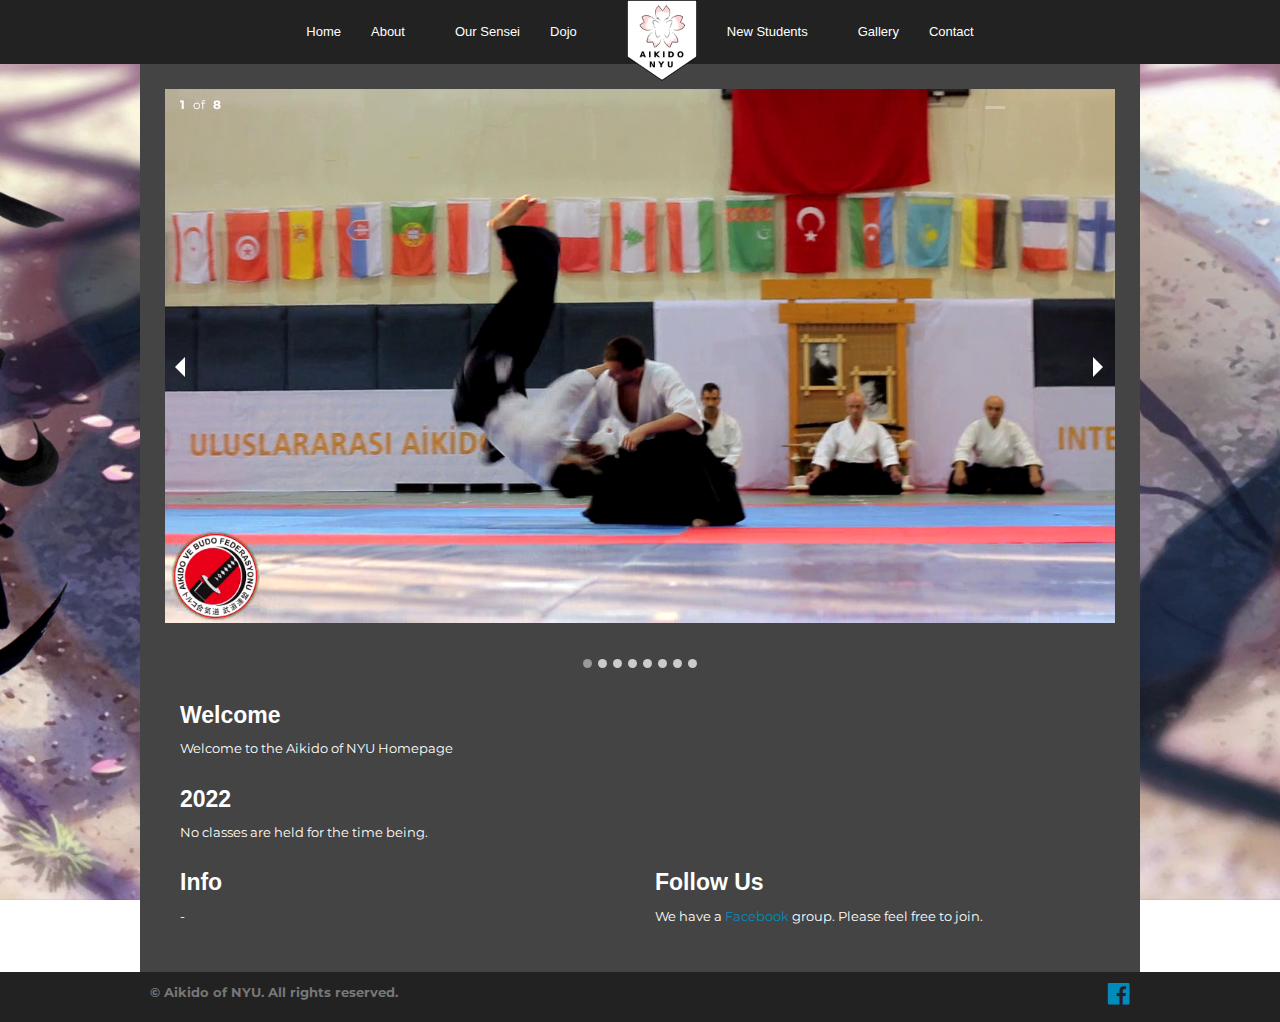
<file: index.html>
<!doctype html>
<html class="no-js" lang="en">

<head>
	<meta charset="utf-8" />
	<meta name="viewport" content="width=device-width, initial-scale=1.0" />
	<title>Aikido of NYU</title>
	<link rel="stylesheet" href="css/foundation.css" />
	<link rel="stylesheet" href="css/foundation-icons.css" />
	<link rel="stylesheet" href="css/aikido.css">
	<link href="http://fonts.googleapis.com/css?family=Montserrat:400,700" rel="stylesheet" type="text/css">
	<link rel="shortcut icon" href="favicon.ico" type="x-icon">
	<link rel="icon" href="favicon.ico" type="x-icon">
	<script src="js/vendor/modernizr.js"></script>

	<!--[if !IE 7]>
		<style type="text/css">
			#wrap {display:table;height:100%}
		</style>
	<![endif]-->

</head>

<body>
	<div id="wrap">
		<div class="contain-to-grid">
			<nav class="top-bar" data-topbar>
				<ul class="title-area">
					<li class="name">
					</li>
					<li class="toggle-topbar menu-icon"><a href="#"><span>Menu</span></a></li>
				</ul>

				<section class="top-bar-section">
					<ul class="">
						<li class=""><a href="index.html">Home</a></li>
						<li class="has-dropdown">
							<a href="what.html">About</a>
							<ul class="dropdown">
								<li><a href="what.html">What is Aikido?</a></li>
								<li><a href="dojo.html">Our Dojo</a></li>
								<li><a href="letter.html">Letter About Ego</a></li>
							</ul>
						</li>
						<li class=""><a href="sensei.html">Our Sensei</a></li>
						<li class="has-dropdown">
							<a href="schedule.html">Dojo</a>
							<ul class="dropdown">
								<li><a href="schedule.html">Schedule</a></li>
								<li><a href="location.html">Location</a></li>
							</ul>
						</li>
						<li class="logo">
							<a href="index.html"><img src="img/logo.png" width="70"></a>
						</li>
						<li class="has-dropdown">
							<a href="new.html">New Students</a>
							<ul class="dropdown">
								<li><a href="new.html">New Students</a></li>
								<li><a href="form.html">New Student Form</a></li>
							</ul>
						</li>
						<li class=""><a href="media.html">Gallery</a></li>
						<li class=""><a href="contact.html">Contact</a></li>
					</ul>
				</section>
			</nav>
		</div>

		<div id="main">
			<div class="row text">
				<div class="hide-for-small-only">
					<ul data-orbit data-options="timer_speed:4000; circular:true; pause_on_hover:false;">
						<li>
							<img src="img/01.png" width="100%" />
						</li>
						<li>
							<img src="img/02.jpg" width="100%" />
						</li>
						<li>
							<img src="img/03.jpg" width="100%" />
						</li>
						<li>
							<img src="img/04.jpg" width="100%" />
						</li>
						<li>
							<img src="img/05.jpg" width="100%" />
						</li>
						<li>
							<img src="img/06.jpg" width="100%" />
						</li>
						<li>
							<img src="img/07.jpg" width="100%" />
						</li>
						<li>
							<img src="img/08.jpg" width="100%" />
						</li>
					</ul>
				</div>

				<div class="small-12 columns">
					<h4><b>Welcome</b></h4>
					<p>Welcome to the Aikido of NYU Homepage</p>
				</div>
				<div class="small-12 columns">
					<h4><b>2022</b></h4>
					<p>
						No classes are held for the time being. <br>
					</p>
				</div>

				<div class="small-6 columns">
					<h4><b>Info</b></h4>
					<p>
						-
					</p>
				</div>
				<div class="small-6 columns">
					<h4><b>Follow Us</b></h4>
					<p>
						We have a <a href="https://www.facebook.com/groups/polyaikido/" target="_blank">Facebook</a> group. Please feel free to join.
					</p>
				</div>
			</div>
		</div>
	</div>

	<div id="footer">
		<div class="row">
			<div class="left">
				&copy; Aikido of NYU. All rights reserved.
			</div>
			<div class="right">
				<a href="https://www.facebook.com/groups/polyaikido/" target="_blank"><i class="fi-social-facebook right"></i></a>
			</div>
		</div>
	</div>

	<script src="js/vendor/jquery.js"></script>
	<script src="js/foundation.min.js"></script>
	<script>
		$(document).foundation();
	</script>
</body>

</html>
</file>
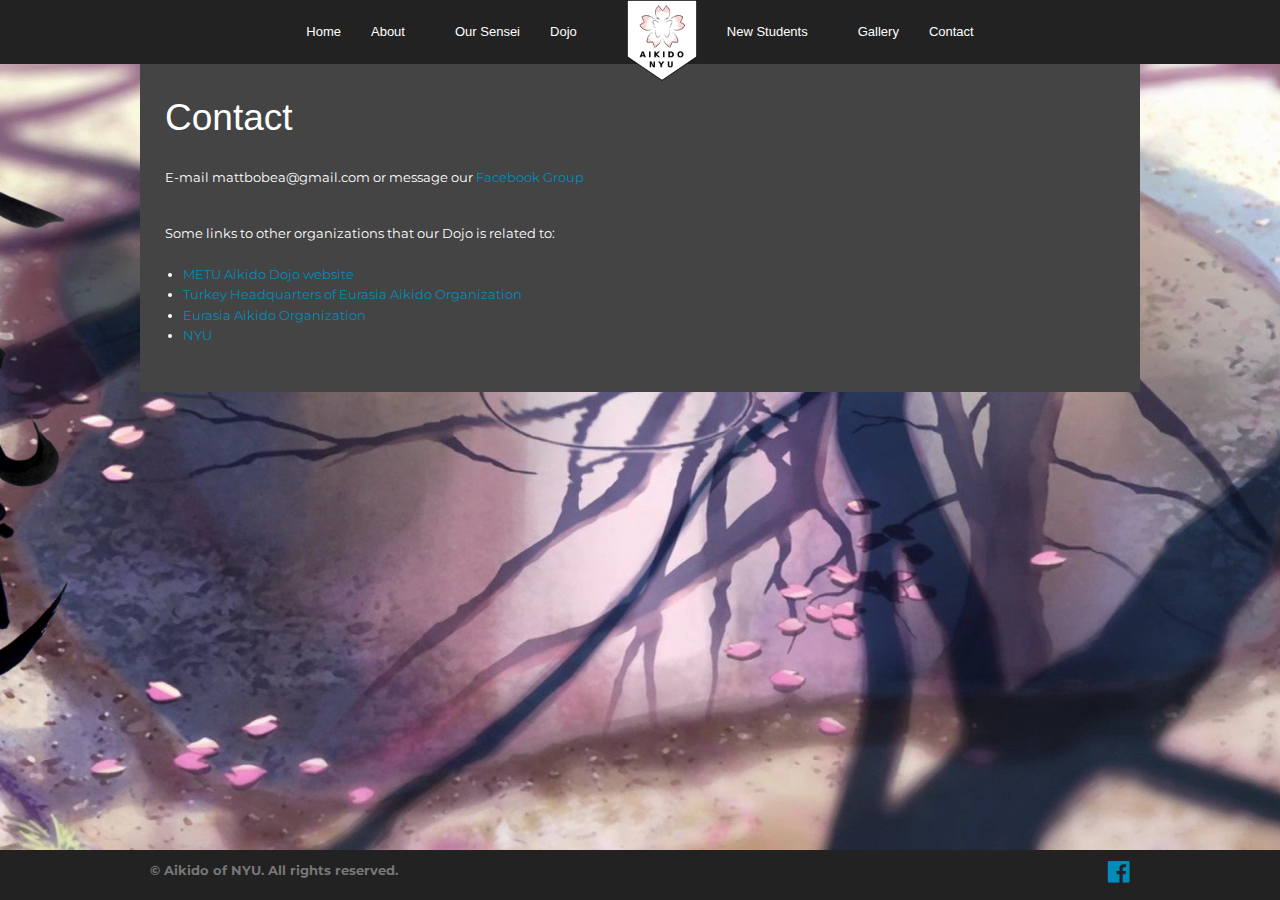
<file: contact.html>
<!doctype html>
<html class="no-js" lang="en">
<head>
	<meta charset="utf-8" />
	<meta name="viewport" content="width=device-width, initial-scale=1.0" />
	<title>Aikido of NYU</title>
	<link rel="stylesheet" href="css/foundation.css" />
	<link rel="stylesheet" href="css/foundation-icons.css" />
	<link rel="stylesheet" href="css/aikido.css">
	<link href="http://fonts.googleapis.com/css?family=Montserrat:400,700" rel="stylesheet" type="text/css">
	<script src="js/vendor/modernizr.js"></script>

	<!--[if !IE 7]>
		<style type="text/css">
			#wrap {display:table;height:100%}
		</style>
	<![endif]-->

</head>

<body>
	<div id="wrap">
		<div class="contain-to-grid">
			<nav class="top-bar" data-topbar>
				<ul class="title-area">
					<li class="name">
					</li>
					<li class="toggle-topbar menu-icon"><a href="#"><span>Menu</span></a></li>
				</ul>

				<section class="top-bar-section">
					<ul class="">
						<li class=""><a href="index.html">Home</a></li>
						<li class="has-dropdown">
							<a href="what.html">About</a>
							<ul class="dropdown">
								<li><a href="what.html">What is Aikido?</a></li>
								<li><a href="dojo.html">Our Dojo</a></li>
								<li><a href="letter.html">Letter About Ego</a></li>
							</ul>
						</li>
						<li class=""><a href="sensei.html">Our Sensei</a></li>
						<li class="has-dropdown">
							<a href="schedule.html">Dojo</a>
							<ul class="dropdown">
								<li><a href="schedule.html">Schedule</a></li>
								<li><a href="location.html">Location</a></li>
							</ul>
						</li>
						<li class="logo"><a href="index.html"><img src="img/logo.png" width="70"></a></li>
						<li class="has-dropdown">
							<a href="new.html">New Students</a>
							<ul class="dropdown">
								<li><a href="new.html">New Students</a></li>
								<li><a href="form.html">New Student Form</a></li>
							</ul>
						</li>
						<li class=""><a href="media.html">Gallery</a></li>
						<li class=""><a href="contact.html">Contact</a></li>
					</ul>
				</section>
			</nav>
		</div>

		<div id="main">
			<div class="row text">
				<h2>Contact</h2>
				<br>
				<p>E-mail mattbobea@gmail.com or message our <a href="https://www.facebook.com/groups/polyaikido/" target="_blank">Facebook Group</a></p>
				<br>
				<p>Some links to other organizations that our Dojo is related to:</p>
				<ul>
					<li><a href="http://www.odtuaikido.org" target="_blank">METU Aikido Dojo website</a></li>
					<li><a href="http://www.abf.org.tr" target="_blank">Turkey Headquarters of Eurasia Aikido Organization</a></li>
					<li><a href="http://www.eurasia-aikido.org/" target="_blank">Eurasia Aikido Organization</a></li>
					<li><a href="http://www.nyu.edu/" target="_blank">NYU</a></li>
				</ul>
			</div>
		</div>
	</div>

	<div id="footer">
		<div class="row">
			<div class="left">
				&copy; Aikido of NYU. All rights reserved.
			</div>
			<div class="right">
				<a href="https://www.facebook.com/groups/polyaikido/" target="_blank"><i class="fi-social-facebook right"></i></a>
			</div>
		</div>
	</div>

	<script src="js/vendor/jquery.js"></script>
	<script src="js/foundation.min.js"></script>
	<script>
		$(document).foundation();
	</script>
</body>
</html>
</file>
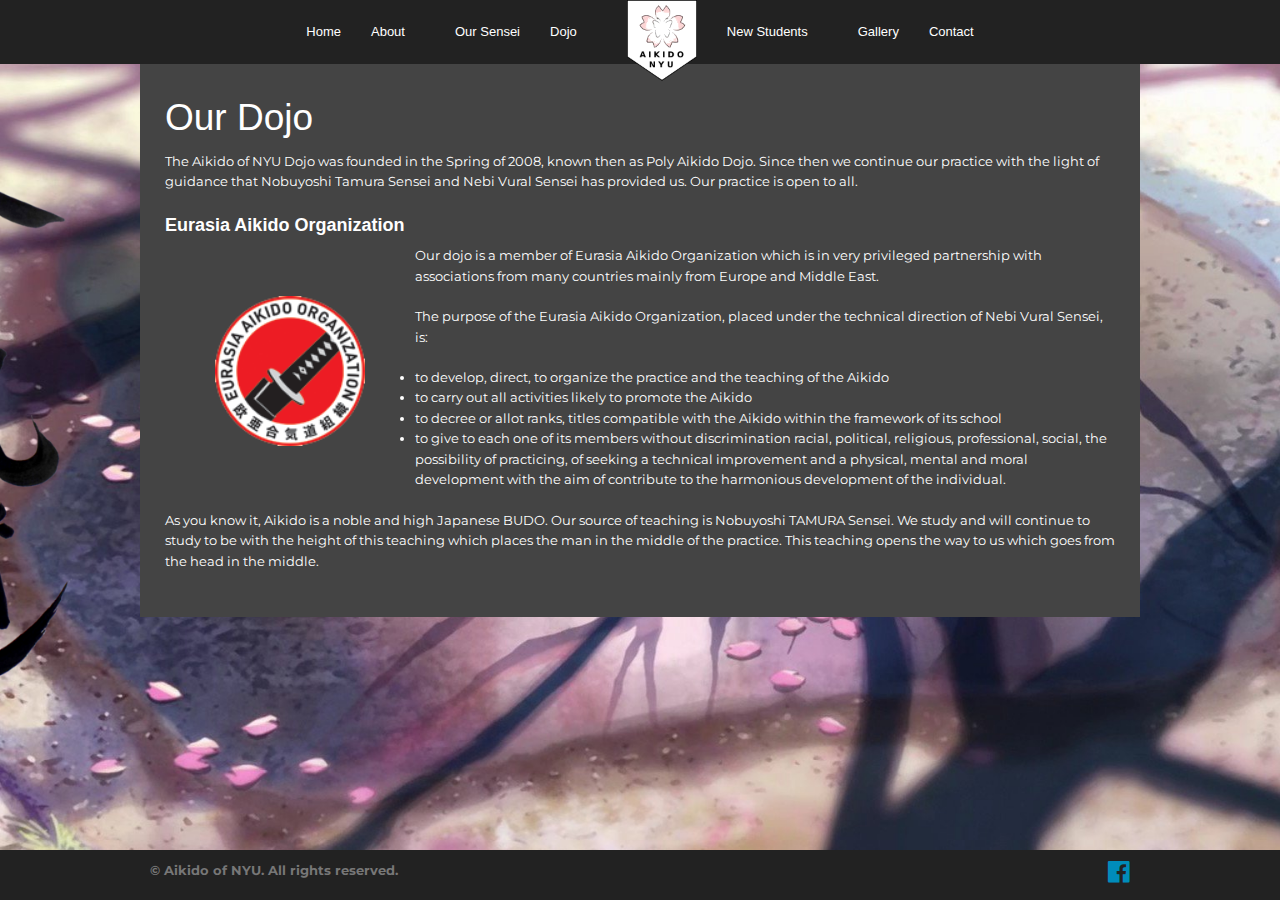
<file: dojo.html>
<!doctype html>
<html class="no-js" lang="en">
<head>
	<meta charset="utf-8" />
	<meta name="viewport" content="width=device-width, initial-scale=1.0" />
	<title>Aikido of NYU</title>
	<link rel="stylesheet" href="css/foundation.css" />
	<link rel="stylesheet" href="css/foundation-icons.css" />
	<link rel="stylesheet" href="css/aikido.css">
	<link href="http://fonts.googleapis.com/css?family=Montserrat:400,700" rel="stylesheet" type="text/css">
	<script src="js/vendor/modernizr.js"></script>

	<!--[if !IE 7]>
		<style type="text/css">
			#wrap {display:table;height:100%}
		</style>
	<![endif]-->

</head>

<body>
	<div id="wrap">
		<div class="contain-to-grid">
			<nav class="top-bar" data-topbar>
				<ul class="title-area">
					<li class="name">
					</li>
					<li class="toggle-topbar menu-icon"><a href="#"><span>Menu</span></a></li>
				</ul>

				<section class="top-bar-section">
					<ul class="">
						<li class=""><a href="index.html">Home</a></li>
						<li class="has-dropdown">
							<a href="what.html">About</a>
							<ul class="dropdown">
								<li><a href="what.html">What is Aikido?</a></li>
								<li><a href="dojo.html">Our Dojo</a></li>
								<li><a href="letter.html">Letter About Ego</a></li>
							</ul>
						</li>
						<li class=""><a href="sensei.html">Our Sensei</a></li>
						<li class="has-dropdown">
							<a href="schedule.html">Dojo</a>
							<ul class="dropdown">
								<li><a href="schedule.html">Schedule</a></li>
								<li><a href="location.html">Location</a></li>
							</ul>
						</li>
						<li class="logo"><a href="index.html"><img src="img/logo.png" width="70"></a></li>
						<li class="has-dropdown">
							<a href="new.html">New Students</a>
							<ul class="dropdown">
								<li><a href="new.html">New Students</a></li>
								<li><a href="form.html">New Student Form</a></li>
							</ul>
						</li>
						<li class=""><a href="media.html">Gallery</a></li>
						<li class=""><a href="contact.html">Contact</a></li>
					</ul>
				</section>
			</nav>
		</div>

		<div id="main">
			<div class="row text">
				<h2>Our Dojo</h2>

				<p>
					The Aikido of NYU Dojo was founded in the Spring of 2008, known then as Poly Aikido Dojo. Since then we continue our practice with the light of guidance that Nobuyoshi Tamura Sensei and Nebi Vural Sensei has provided us. Our practice is open to all.
				</p>

				<h5><b>Eurasia Aikido Organization</b></h5>
				<img class="left img" src="img/eurasia_logo.png" width="150px;" style="margin:50px;">
				<p>
					Our dojo is a member of Eurasia Aikido Organization which is in very privileged partnership with associations from many countries mainly from Europe and Middle East.
				</p>

				<p>
					The purpose of the Eurasia Aikido Organization, placed under the technical direction of Nebi Vural Sensei, is:
				</p>

				<ul>
					<li>to develop, direct, to organize the practice and the teaching of the Aikido</li>
					<li>to carry out all activities likely to promote the Aikido</li>
					<li>to decree or allot ranks, titles compatible with the Aikido within the framework of its school</li>
					<li>
						to give to each one of its members without discrimination racial, political, religious, professional, social, the possibility of practicing, of seeking a technical improvement and a physical, mental and moral development with the aim of contribute to the harmonious development of the individual.
					</li>
				</ul>

				<p>
					As you know it, Aikido is a noble and high Japanese BUDO. Our source of teaching is Nobuyoshi TAMURA Sensei. We study and will continue to study to be with the height of this teaching which places the man in the middle of the practice. This teaching opens the way to us which goes from the head in the middle.
				</p>
			</div>
		</div>
	</div>

	<div id="footer">
		<div class="row">
			<div class="left">
				&copy; Aikido of NYU. All rights reserved.
			</div>
			<div class="right">
				<a href="https://www.facebook.com/groups/polyaikido/" target="_blank"><i class="fi-social-facebook right"></i></a>
			</div>
		</div>
	</div>

	<script src="js/vendor/jquery.js"></script>
	<script src="js/foundation.min.js"></script>
	<script>
		$(document).foundation();
	</script>
</body>
</html>
</file>
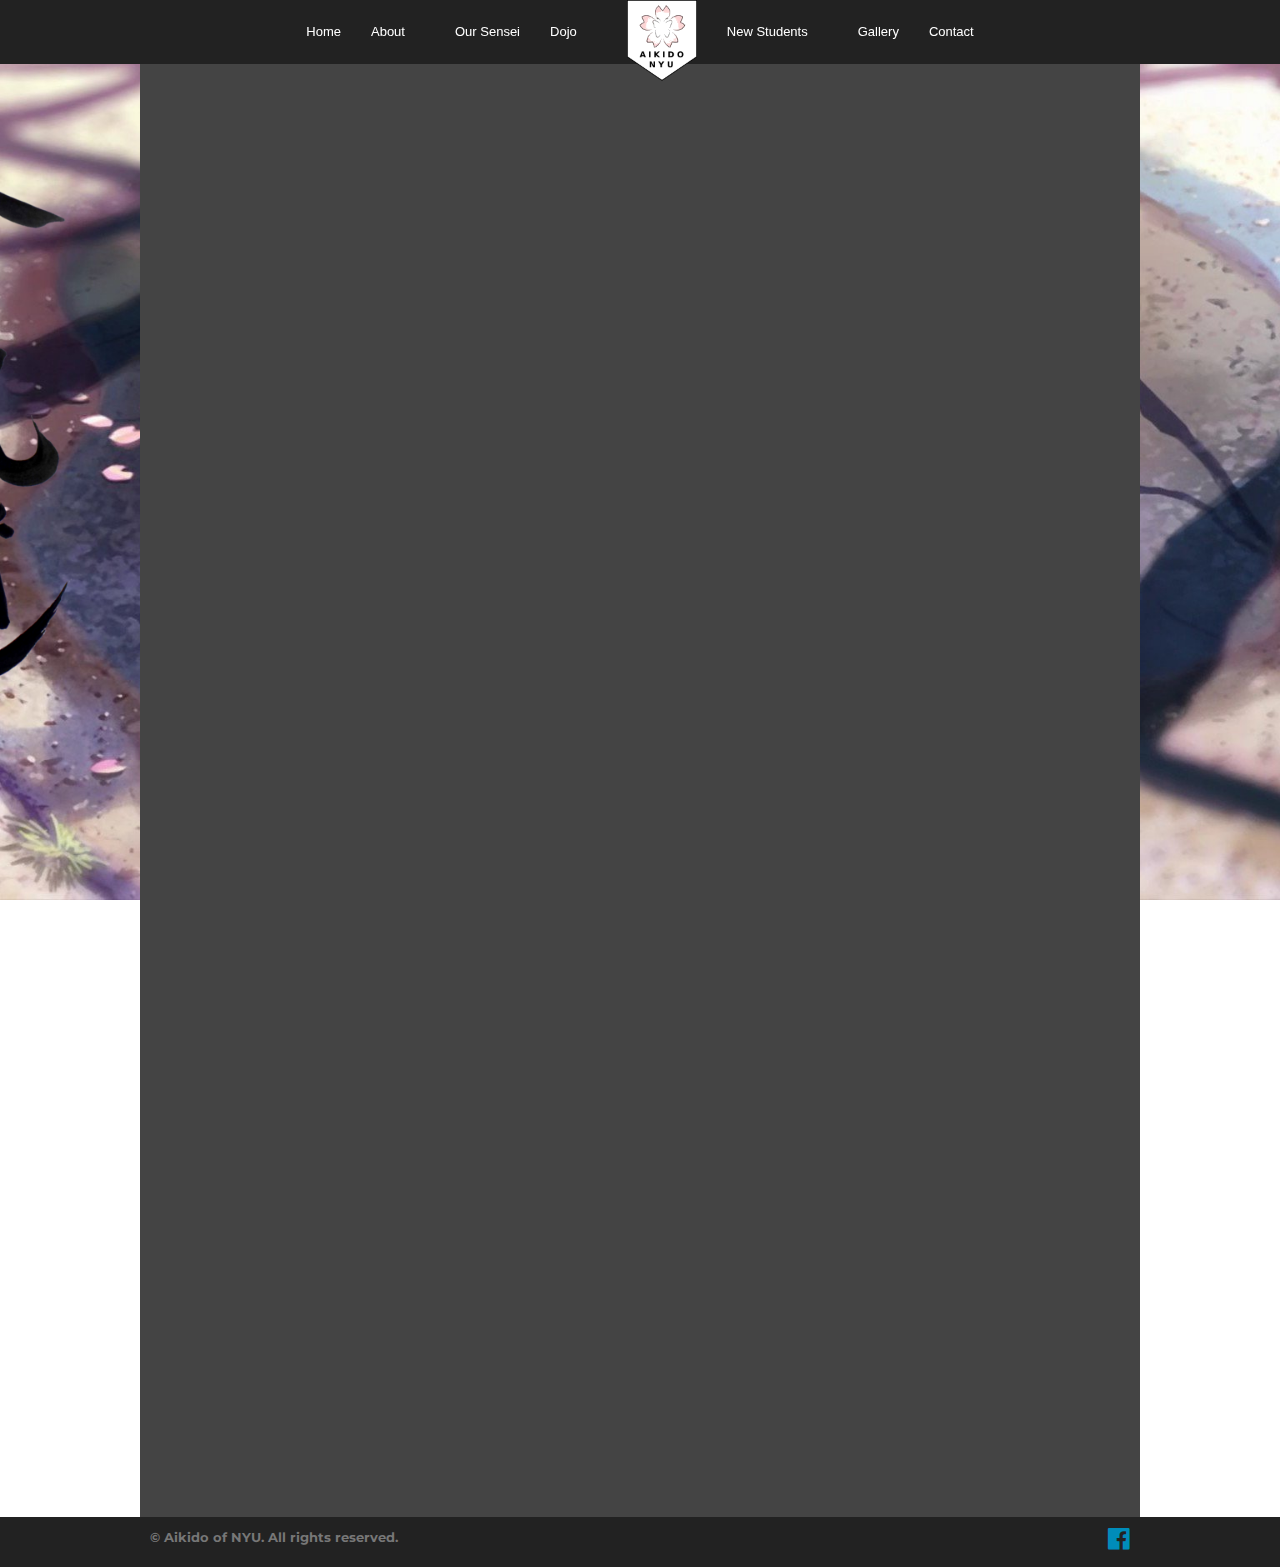
<file: form.html>
<!doctype html>
<html class="no-js" lang="en">
<head>
	<meta charset="utf-8" />
	<meta name="viewport" content="width=device-width, initial-scale=2.0" />
	<title>Aikido of NYU</title>
	<link rel="stylesheet" href="css/foundation.css" />
	<link rel="stylesheet" href="css/foundation-icons.css" />
	<link rel="stylesheet" href="css/aikido.css">
	<link href="http://fonts.googleapis.com/css?family=Montserrat:400,700" rel="stylesheet" type="text/css">
	<script src="js/vendor/modernizr.js"></script>

	<!--[if !IE 7]>
		<style type="text/css">
			#wrap {display:table;height:100%}
		</style>
	<![endif]-->

</head>

<body>
	<div id="wrap">
		<div class="contain-to-grid">
			<nav class="top-bar" data-topbar>
				<ul class="title-area">
					<li class="name">
					</li>
					<li class="toggle-topbar menu-icon"><a href="#"><span>Menu</span></a></li>
				</ul>

				<section class="top-bar-section">
					<ul class="">
						<li class=""><a href="index.html">Home</a></li>
						<li class="has-dropdown">
							<a href="what.html">About</a>
							<ul class="dropdown">
								<li><a href="what.html">What is Aikido?</a></li>
								<li><a href="dojo.html">Our Dojo</a></li>
								<li><a href="letter.html">Letter About Ego</a></li>
							</ul>
						</li>
						<li class=""><a href="sensei.html">Our Sensei</a></li>
						<li class="has-dropdown">
							<a href="schedule.html">Dojo</a>
							<ul class="dropdown">
								<li><a href="schedule.html">Schedule</a></li>
								<li><a href="location.html">Location</a></li>
							</ul>
						</li>
						<li class="logo"><a href="index.html"><img src="img/logo.png" width="70"></a></li>
						<li class="has-dropdown">
							<a href="new.html">New Students</a>
							<ul class="dropdown">
								<li><a href="new.html">New Students</a></li>
								<li><a href="form.html">New Student Form</a></li>
							</ul>
						</li>
						<li class=""><a href="media.html">Gallery</a></li>
						<li class=""><a href="contact.html">Contact</a></li>
					</ul>
				</section>
			</nav>
		</div>

		<div id="main">
			<div class="row text">
				<iframe src="https://docs.google.com/spreadsheet/embeddedform?formkey=dHJOZmZiN1VuaThfbEUtZTZULTNsS2c6MQ" width="100%" height="1400" frameborder="0" marginheight="0" marginwidth="0">Loading...</iframe>
			</div>
		</div>
	</div>

	<div id="footer">
		<div class="row">
			<div class="left">
				&copy; Aikido of NYU. All rights reserved.
			</div>
			<div class="right">
				<a href="https://www.facebook.com/groups/polyaikido/" target="_blank"><i class="fi-social-facebook right"></i></a>
			</div>
		</div>
	</div>

	<script src="js/vendor/jquery.js"></script>
	<script src="js/foundation.min.js"></script>
	<script>
		$(document).foundation();
	</script>
</body>
</html>
</file>
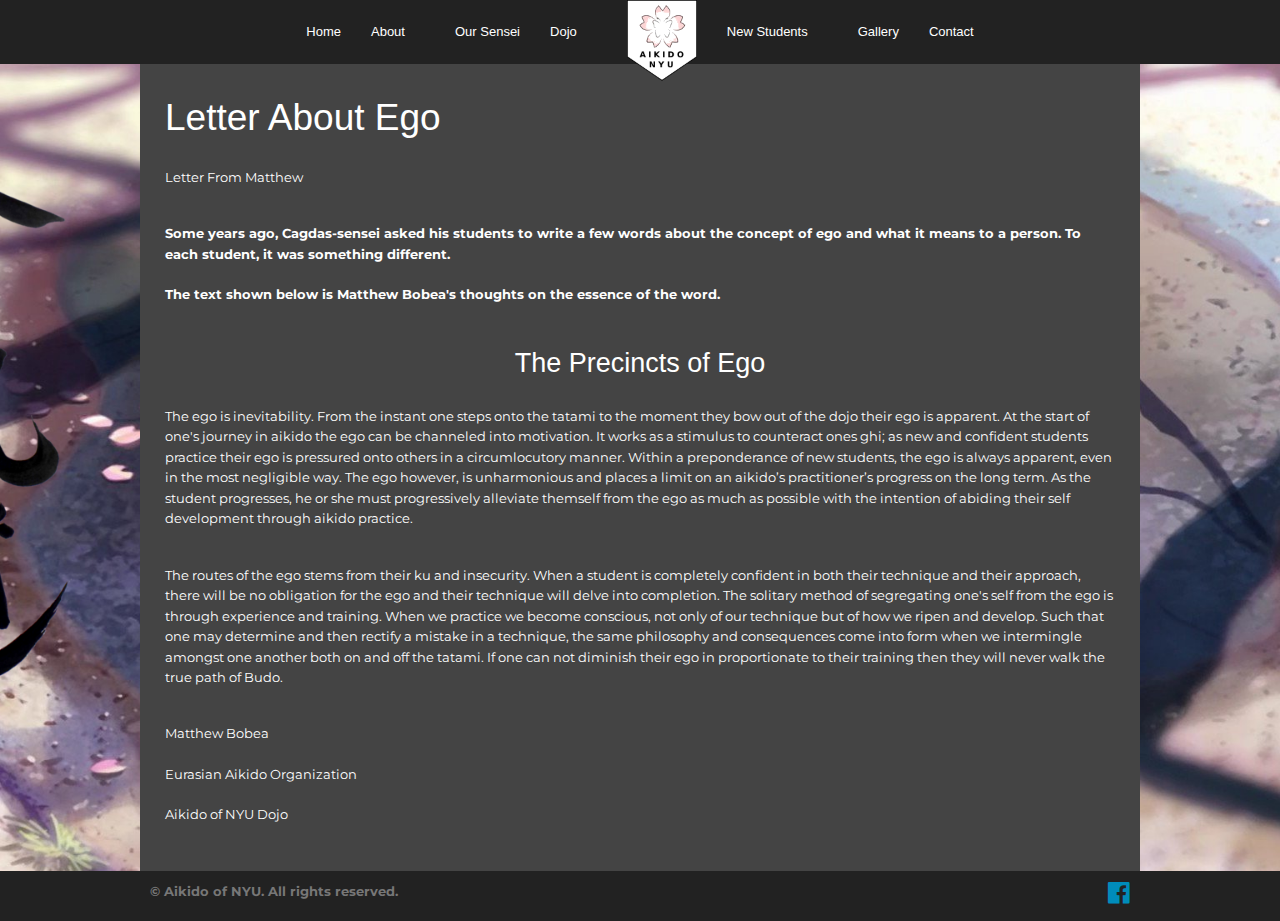
<file: letter.html>
<!doctype html>
<html class="no-js" lang="en">
<head>
	<meta charset="utf-8" />
	<meta name="viewport" content="width=device-width, initial-scale=1.0" />
	<title>Aikido of NYU</title>
	<link rel="stylesheet" href="css/foundation.css" />
	<link rel="stylesheet" href="css/foundation-icons.css" />
	<link rel="stylesheet" href="css/aikido.css">
	<link href="http://fonts.googleapis.com/css?family=Montserrat:400,700" rel="stylesheet" type="text/css">
	<script src="js/vendor/modernizr.js"></script>

	<!--[if !IE 7]>
		<style type="text/css">
			#wrap {display:table;height:100%}
		</style>
	<![endif]-->

</head>

<body>
	<div id="wrap">
		<div class="contain-to-grid">
			<nav class="top-bar" data-topbar>
				<ul class="title-area">
					<li class="name">
					</li>
					<li class="toggle-topbar menu-icon"><a href="#"><span>Menu</span></a></li>
				</ul>

				<section class="top-bar-section">
					<ul class="">
						<li class=""><a href="index.html">Home</a></li>
						<li class="has-dropdown">
							<a href="what.html">About</a>
							<ul class="dropdown">
								<li><a href="what.html">What is Aikido?</a></li>
								<li><a href="dojo.html">Our Dojo</a></li>
								<li><a href="letter.html">Letter About Ego</a></li>
							</ul>
						</li>
						<li class=""><a href="sensei.html">Our Sensei</a></li>
						<li class="has-dropdown">
							<a href="schedule.html">Dojo</a>
							<ul class="dropdown">
								<li><a href="schedule.html">Schedule</a></li>
								<li><a href="location.html">Location</a></li>
							</ul>
						</li>
						<li class="logo"><a href="index.html"><img src="img/logo.png" width="70"></a></li>
						<li class="has-dropdown">
							<a href="new.html">New Students</a>
							<ul class="dropdown">
								<li><a href="new.html">New Students</a></li>
								<li><a href="form.html">New Student Form</a></li>
							</ul>
						</li>
						<li class=""><a href="media.html">Gallery</a></li>
						<li class=""><a href="contact.html">Contact</a></li>
					</ul>
				</section>
			</nav>
		</div>

		<div id="main">
			<div class="row text">
				<h2>Letter About Ego</h2>
				<br>
				<p>Letter From Matthew</p>
				<br>
				<p>
					<b>
						Some years ago, Cagdas-sensei asked his students to write a few words about the concept of ego and what it means to a person. To each student, it was something different.
					</b>
				</p>
				<p>
					<b>
						The text shown below is Matthew Bobea's thoughts on the essence of the word.
					</b>
				</p>
				<br>
				<h3><center>The Precincts of Ego</center></h3>
				<br>
				<p>
					The ego is inevitability. From the instant one steps onto the tatami to the moment they bow out of the dojo their ego is apparent. At the start of one's journey in aikido the ego can be channeled into motivation. It works as a stimulus to counteract ones ghi; as new and confident students practice their ego is pressured onto others in a circumlocutory manner. Within a preponderance of new students, the ego is always apparent, even in the most negligible way. The ego however, is unharmonious and places a limit on an aikido’s practitioner’s progress on the long term. As the student progresses, he or she must progressively alleviate themself from the ego as much as possible with the intention of abiding their self development through aikido practice.
				</p>
				<br>
				<p>
					The routes of the ego stems from their ku and insecurity. When a student is completely confident in both their technique and their approach, there will be no obligation for the ego and their technique will delve into completion. The solitary method of segregating one's self from the ego is through experience and training. When we practice we become conscious, not only of our technique but of how we ripen and develop. Such that one may determine and then rectify a mistake in a technique, the same philosophy and consequences come into form when we intermingle amongst one another both on and off the tatami. If one can not diminish their ego in proportionate to their training then they will never walk the true path of Budo.
				</p>
				<br>
				<p>Matthew Bobea</p>
				<p>Eurasian Aikido Organization</p>
				<p>Aikido of NYU Dojo</p>
			</div>
		</div>
	</div>

	<div id="footer">
		<div class="row">
			<div class="left">
				&copy; Aikido of NYU. All rights reserved.
			</div>
			<div class="right">
				<a href="https://www.facebook.com/groups/polyaikido/" target="_blank"><i class="fi-social-facebook right"></i></a>
			</div>
		</div>
	</div>

	<script src="js/vendor/jquery.js"></script>
	<script src="js/foundation.min.js"></script>
	<script>
		$(document).foundation();
	</script>
</body>
</html>
</file>
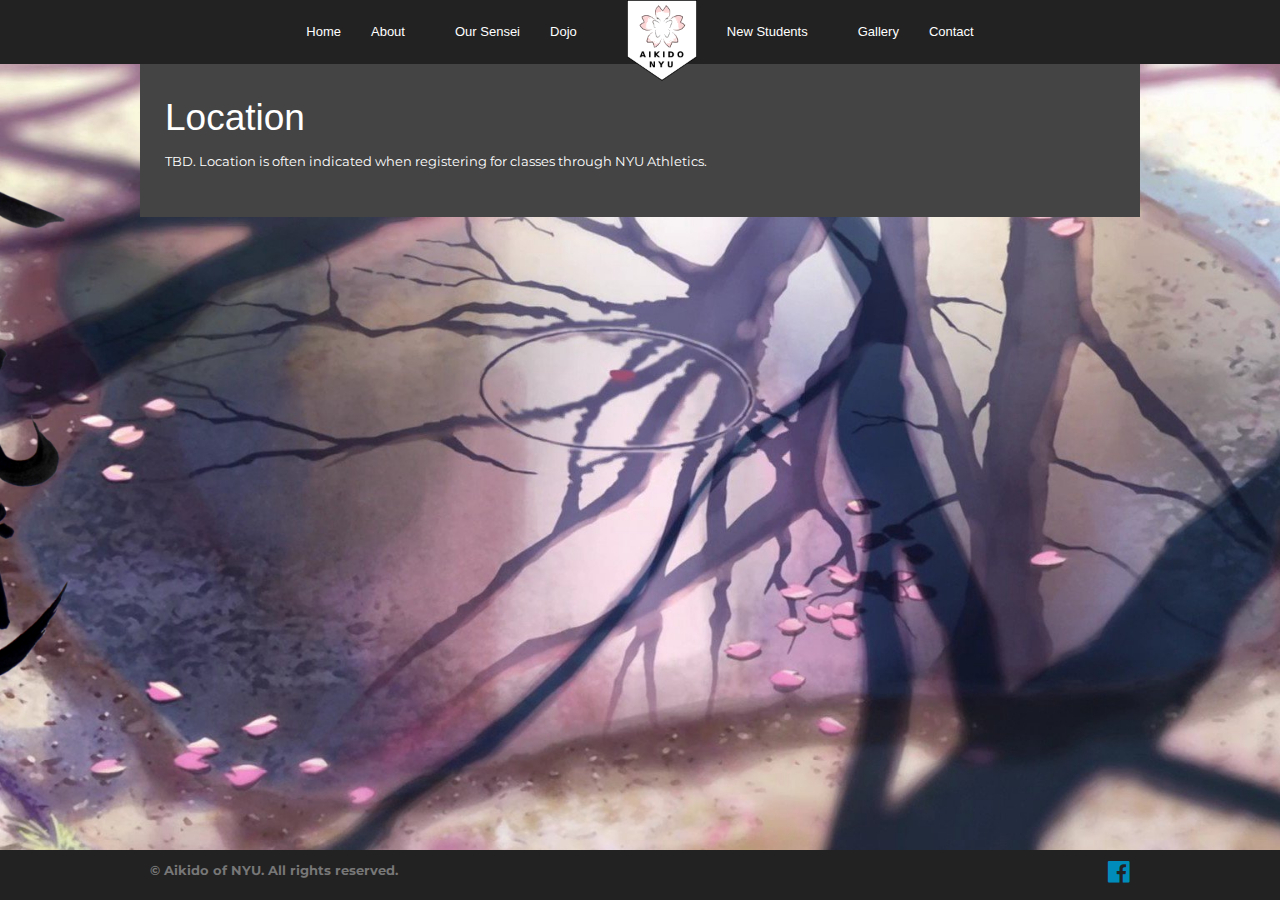
<file: location.html>
<!doctype html>
<html class="no-js" lang="en">
<head>
	<meta charset="utf-8" />
	<meta name="viewport" content="width=device-width, initial-scale=1.0" />
	<title>Aikido of NYU</title>
	<link rel="stylesheet" href="css/foundation.css" />
	<link rel="stylesheet" href="css/foundation-icons.css" />
	<link rel="stylesheet" href="css/aikido.css">
	<link href="http://fonts.googleapis.com/css?family=Montserrat:400,700" rel="stylesheet" type="text/css">
	<script src="js/vendor/modernizr.js"></script>

	<!--[if !IE 7]>
		<style type="text/css">
			#wrap {display:table;height:100%}
		</style>
	<![endif]-->

</head>

<body>
	<div id="wrap">
		<div class="contain-to-grid">
			<nav class="top-bar" data-topbar>
				<ul class="title-area">
					<li class="name">
					</li>
					<li class="toggle-topbar menu-icon"><a href="#"><span>Menu</span></a></li>
				</ul>

				<section class="top-bar-section">
					<ul class="">
						<li class=""><a href="index.html">Home</a></li>
						<li class="has-dropdown">
							<a href="what.html">About</a>
							<ul class="dropdown">
								<li><a href="what.html">What is Aikido?</a></li>
								<li><a href="dojo.html">Our Dojo</a></li>
								<li><a href="letter.html">Letter About Ego</a></li>
							</ul>
						</li>
						<li class=""><a href="sensei.html">Our Sensei</a></li>
						<li class="has-dropdown">
							<a href="schedule.html">Dojo</a>
							<ul class="dropdown">
								<li><a href="schedule.html">Schedule</a></li>
								<li><a href="location.html">Location</a></li>
							</ul>
						</li>
						<li class="logo"><a href="index.html"><img src="img/logo.png" width="70"></a></li>
						<li class="has-dropdown">
							<a href="new.html">New Students</a>
							<ul class="dropdown">
								<li><a href="new.html">New Students</a></li>
								<li><a href="form.html">New Student Form</a></li>
							</ul>
						</li>
						<li class=""><a href="media.html">Gallery</a></li>
						<li class=""><a href="contact.html">Contact</a></li>
					</ul>
				</section>
			</nav>
		</div>

		<div id="main">
			<div class="row text">
				<h2>Location</h2>
				<p>TBD. Location is often indicated when registering for classes through NYU Athletics.</p>
			</div>
		</div>
	</div>

	<div id="footer">
		<div class="row">
			<div class="left">
				&copy; Aikido of NYU. All rights reserved.
			</div>
			<div class="right">
				<a href="https://www.facebook.com/groups/polyaikido/" target="_blank"><i class="fi-social-facebook right"></i></a>
			</div>
		</div>
	</div>

	<script src="js/vendor/jquery.js"></script>
	<script src="js/foundation.min.js"></script>
	<script>
		$(document).foundation();
	</script>
</body>
</html>
</file>
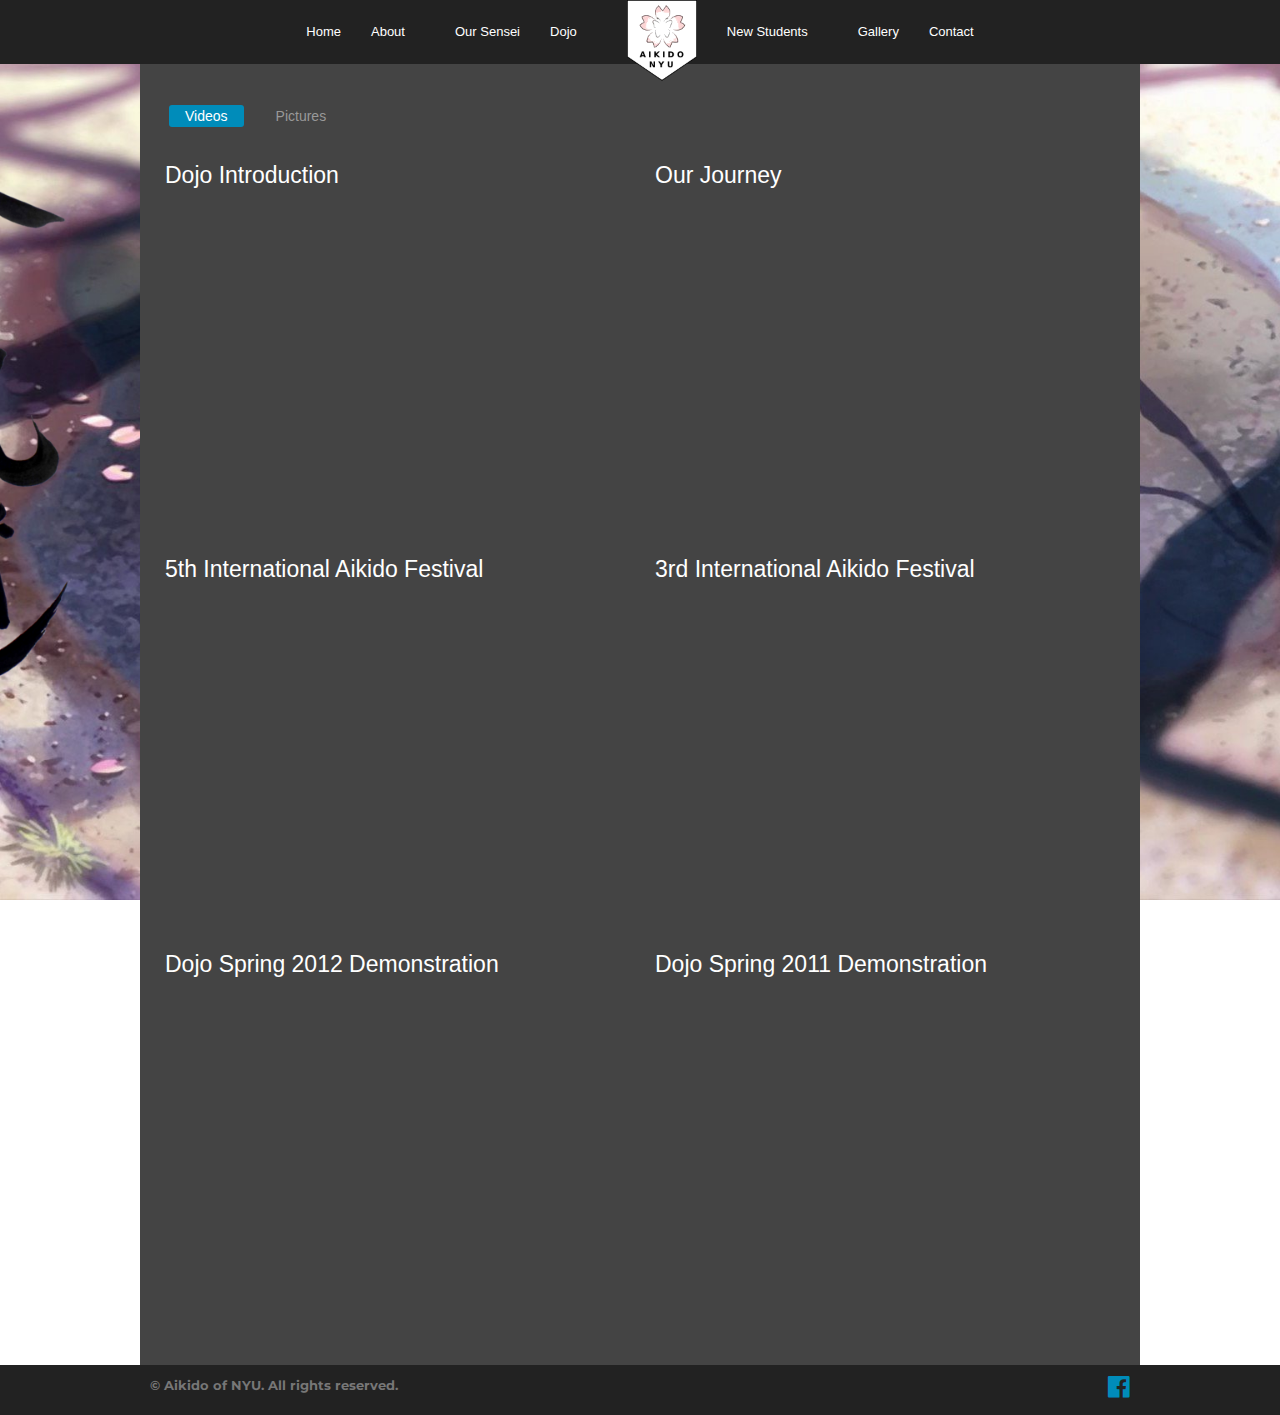
<file: media.html>
<!doctype html>
<html class="no-js" lang="en">

<head>
	<meta charset="utf-8" />
	<meta name="viewport" content="width=device-width, initial-scale=1.0" />
	<title>Aikido of NYU</title>
	<link rel="stylesheet" href="css/foundation.css" />
	<link rel="stylesheet" href="css/foundation-icons.css" />
	<link rel="stylesheet" href="css/aikido.css">
	<link href="http://fonts.googleapis.com/css?family=Montserrat:400,700" rel="stylesheet" type="text/css">
	<script src="js/vendor/modernizr.js"></script>

	<!--[if !IE 7]>
		<style type="text/css">
			#wrap {display:table;height:100%}
		</style>
	<![endif]-->

</head>

<body>
	<div id="wrap">
		<div class="contain-to-grid">
			<nav class="top-bar" data-topbar>
				<ul class="title-area">
					<li class="name">
					</li>
					<li class="toggle-topbar menu-icon"><a href="#"><span>Menu</span></a></li>
				</ul>

				<section class="top-bar-section">
					<ul class="">
						<li class=""><a href="index.html">Home</a></li>
						<li class="has-dropdown">
							<a href="what.html">About</a>
							<ul class="dropdown">
								<li><a href="what.html">What is Aikido?</a></li>
								<li><a href="dojo.html">Our Dojo</a></li>
								<li><a href="letter.html">Letter About Ego</a></li>
							</ul>
						</li>
						<li class=""><a href="sensei.html">Our Sensei</a></li>
						<li class="has-dropdown">
							<a href="schedule.html">Dojo</a>
							<ul class="dropdown">
								<li><a href="schedule.html">Schedule</a></li>
								<li><a href="location.html">Location</a></li>
							</ul>
						</li>
						<li class="logo">
							<a href="index.html"><img src="img/logo.png" width="70"></a>
						</li>
						<li class="has-dropdown">
							<a href="new.html">New Students</a>
							<ul class="dropdown">
								<li><a href="new.html">New Students</a></li>
								<li><a href="form.html">New Student Form</a></li>
							</ul>
						</li>
						<li class=""><a href="media.html">Gallery</a></li>
						<li class=""><a href="contact.html">Contact</a></li>
					</ul>
				</section>
			</nav>
		</div>

		<div id="main">
			<div class="row text">
				<br>
				<dl class="sub-nav">
					<dd class="active"><a href="#">Videos</a></dd>
					<dd><a href="picture.html">Pictures</a></dd>
				</dl>

				<div class="row">
					<div class="small-12 large-6 columns">
						<h4>Dojo Introduction</h4>
						<div class="flex-video">
							<iframe src="https://player.vimeo.com/video/95771807" width="500" height="281" frameborder="0" webkitallowfullscreen mozallowfullscreen allowfullscreen></iframe>
						</div>
					</div>

					<div class="small-12 large-6 columns">
						<h4>Our Journey</h4>
						<div class="flex-video">
							<iframe src="https://player.vimeo.com/video/95771808" width="500" height="375" frameborder="0" webkitallowfullscreen mozallowfullscreen allowfullscreen></iframe>
						</div>
					</div>
				</div>
				<div class="row">
					<div class="small-12 large-6 columns">
						<h4>5th International Aikido Festival</h4>
						<div class="flex-video">
							<iframe src="https://www.youtube.com/embed/UfuiEwEUpo0" width="500" height="281" frameborder="0" webkitallowfullscreen mozallowfullscreen allowfullscreen></iframe>
						</div>
					</div>

					<div class="small-12 large-6 columns">
						<h4>3rd International Aikido Festival</h4>
						<div class="flex-video">
							<iframe src="https://www.youtube.com/embed/iD2secfduK8" width="500" height="375" frameborder="0" webkitallowfullscreen mozallowfullscreen allowfullscreen></iframe>
						</div>
					</div>
				</div>

				<div class="row">
					<div class="small-12 large-6 columns">
						<h4>Dojo Spring 2012 Demonstration</h4>
						<div class="flex-video">
							<iframe src="https://player.vimeo.com/video/95772124" width="500" height="281" frameborder="0" webkitallowfullscreen mozallowfullscreen allowfullscreen></iframe>
						</div>
					</div>

					<div class="small-12 large-6 columns">
						<h4>Dojo Spring 2011 Demonstration</h4>
						<div class="flex-video">
							<iframe src="https://player.vimeo.com/video/95772123" width="500" height="375" frameborder="0" webkitallowfullscreen mozallowfullscreen allowfullscreen></iframe>
						</div>
					</div>
				</div>
			</div>
		</div>
	</div>

	<div id="footer">
		<div class="row">
			<div class="left">
				&copy; Aikido of NYU. All rights reserved.
			</div>
			<div class="right">
				<a href="https://www.facebook.com/groups/polyaikido/" target="_blank"><i class="fi-social-facebook right"></i></a>
			</div>
		</div>
	</div>

	<script src="js/vendor/jquery.js"></script>
	<script src="js/foundation.min.js"></script>
	<script>
		$(document).foundation();
	</script>
</body>

</html>
</file>
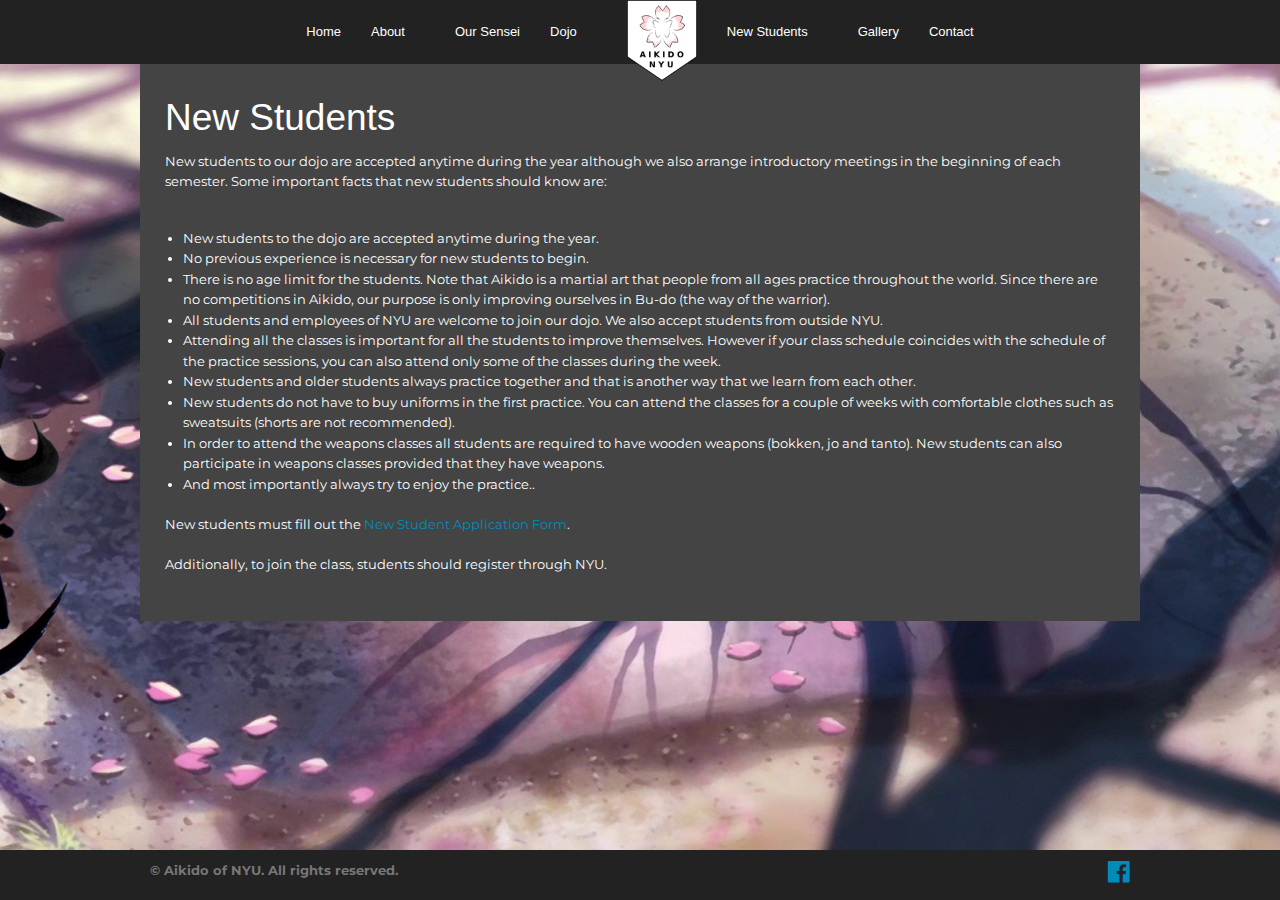
<file: new.html>
<!doctype html>
<html class="no-js" lang="en">
<head>
	<meta charset="utf-8" />
	<meta name="viewport" content="width=device-width, initial-scale=1.0" />
	<title>Aikido of NYU</title>
	<link rel="stylesheet" href="css/foundation.css" />
	<link rel="stylesheet" href="css/foundation-icons.css" />
	<link rel="stylesheet" href="css/aikido.css">
	<link href="http://fonts.googleapis.com/css?family=Montserrat:400,700" rel="stylesheet" type="text/css">
	<script src="js/vendor/modernizr.js"></script>

	<!--[if !IE 7]>
		<style type="text/css">
			#wrap {display:table;height:100%}
		</style>
	<![endif]-->

</head>

<body>
	<div id="wrap">
		<div class="contain-to-grid">
			<nav class="top-bar" data-topbar>
				<ul class="title-area">
					<li class="name">
					</li>
					<li class="toggle-topbar menu-icon"><a href="#"><span>Menu</span></a></li>
				</ul>

				<section class="top-bar-section">
					<ul class="">
						<li class=""><a href="index.html">Home</a></li>
						<li class="has-dropdown">
							<a href="what.html">About</a>
							<ul class="dropdown">
								<li><a href="what.html">What is Aikido?</a></li>
								<li><a href="dojo.html">Our Dojo</a></li>
								<li><a href="letter.html">Letter About Ego</a></li>
							</ul>
						</li>
						<li class=""><a href="sensei.html">Our Sensei</a></li>
						<li class="has-dropdown">
							<a href="schedule.html">Dojo</a>
							<ul class="dropdown">
								<li><a href="schedule.html">Schedule</a></li>
								<li><a href="location.html">Location</a></li>
							</ul>
						</li>
						<li class="logo"><a href="index.html"><img src="img/logo.png" width="70"></a></li>
						<li class="has-dropdown">
							<a href="new.html">New Students</a>
							<ul class="dropdown">
								<li><a href="new.html">New Students</a></li>
								<li><a href="form.html">New Student Form</a></li>
							</ul>
						</li>
						<li class=""><a href="media.html">Gallery</a></li>
						<li class=""><a href="contact.html">Contact</a></li>
					</ul>
				</section>
			</nav>
		</div>

		<div id="main">
			<div class="row text">
				<h2>New Students</h2>
				<p>
					New students to our dojo are accepted anytime during the year although we also arrange introductory meetings in the beginning of each semester. Some important facts that new students should know are:
				</p>
				<br>
				<ul>
					<li>New students to the dojo are accepted anytime during the year.</li>
					<li>No previous experience is necessary for new students to begin.</li>
					<li>There is no age limit for the students. Note that Aikido is a martial art that people from all ages practice throughout the world. Since there are no competitions in Aikido, our purpose is only improving ourselves in Bu-do (the way of the warrior).</li>
					<li>All students and employees of NYU are welcome to join our dojo. We also accept students from outside NYU.</li>
					<li>Attending all the classes is important for all the students to improve themselves. However if your class schedule coincides with the schedule of the practice sessions, you can also attend only some of the classes during the week.</li>
					<li>New students and older students always practice together and that is another way that we learn from each other.</li>
					<li>New students do not have to buy uniforms in the first practice. You can attend the classes for a couple of weeks with comfortable clothes such as sweatsuits (shorts are not recommended).</li>
					<li>In order to attend the weapons classes all students are required to have wooden weapons (bokken, jo and tanto). New students can also participate in weapons classes provided that they have weapons.</li>
					<li>And most importantly always try to enjoy the practice..</li>
				</ul>
				<p>New students must fill out the <a href="form.php">New Student Application Form</a>.</p>
				<p>Additionally, to join the class, students should register through NYU.</p>
			</div>
		</div>
	</div>

	<div id="footer">
		<div class="row">
			<div class="left">
				&copy; Aikido of NYU. All rights reserved.
			</div>
			<div class="right">
				<a href="https://www.facebook.com/groups/polyaikido/" target="_blank"><i class="fi-social-facebook right"></i></a>
			</div>
		</div>
	</div>

	<script src="js/vendor/jquery.js"></script>
	<script src="js/foundation.min.js"></script>
	<script>
		$(document).foundation();
	</script>
</body>
</html>
</file>
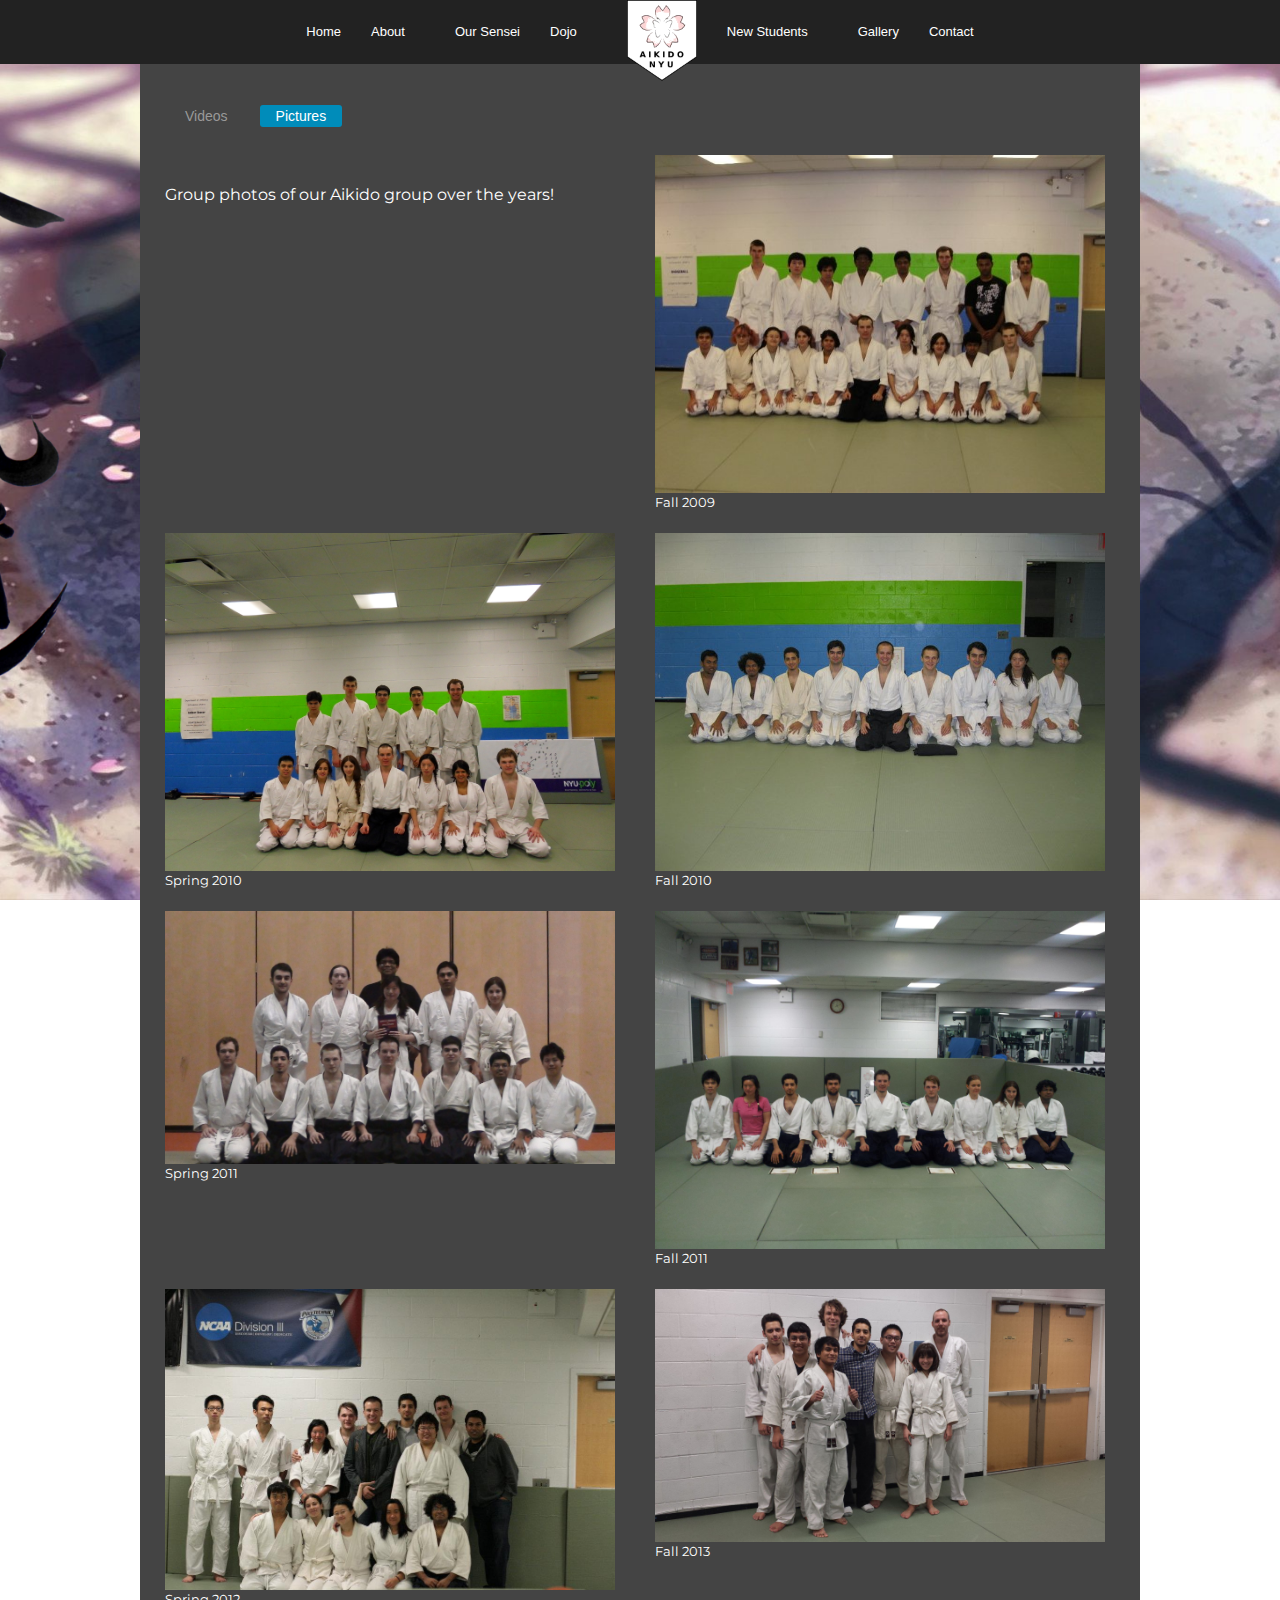
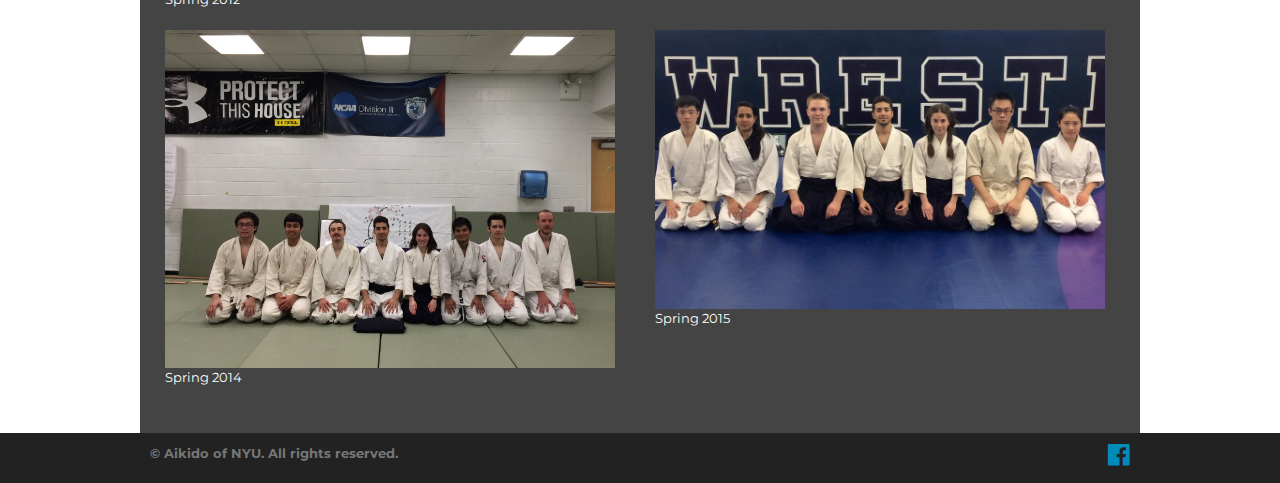
<file: picture.html>
<!doctype html>
<html class="no-js" lang="en">
<head>
	<meta charset="utf-8" />
	<meta name="viewport" content="width=device-width, initial-scale=1.0" />
	<title>Aikido of NYU</title>
	<link rel="stylesheet" href="css/foundation.css" />
	<link rel="stylesheet" href="css/foundation-icons.css" />
	<link rel="stylesheet" href="css/aikido.css">
	<link href="http://fonts.googleapis.com/css?family=Montserrat:400,700" rel="stylesheet" type="text/css">
	<script src="js/vendor/modernizr.js"></script>

	<!--[if !IE 7]>
		<style type="text/css">
			#wrap {display:table;height:100%}
		</style>
	<![endif]-->

</head>

<body>
	<div id="wrap">
		<div class="contain-to-grid">
			<nav class="top-bar" data-topbar>
				<ul class="title-area">
					<li class="name">
					</li>
					<li class="toggle-topbar menu-icon"><a href="#"><span>Menu</span></a></li>
				</ul>

				<section class="top-bar-section">
					<ul class="">
						<li class=""><a href="index.html">Home</a></li>
						<li class="has-dropdown">
							<a href="what.html">About</a>
							<ul class="dropdown">
								<li><a href="what.html">What is Aikido?</a></li>
								<li><a href="dojo.html">Our Dojo</a></li>
								<li><a href="letter.html">Letter About Ego</a></li>
							</ul>
						</li>
						<li class=""><a href="sensei.html">Our Sensei</a></li>
						<li class="has-dropdown">
							<a href="schedule.html">Dojo</a>
							<ul class="dropdown">
								<li><a href="schedule.html">Schedule</a></li>
								<li><a href="location.html">Location</a></li>
							</ul>
						</li>
						<li class="logo"><a href="index.html"><img src="img/logo.png" width="70"></a></li>
						<li class="has-dropdown">
							<a href="new.html">New Students</a>
							<ul class="dropdown">
								<li><a href="new.html">New Students</a></li>
								<li><a href="form.html">New Student Form</a></li>
							</ul>
						</li>
						<li class=""><a href="media.html">Gallery</a></li>
						<li class=""><a href="contact.html">Contact</a></li>
					</ul>
				</section>
			</nav>
		</div>

		<div id="main">
			<div class="row text">
				<br>
				<dl class="sub-nav">
					<dd><a href="media.html">Videos</a></dd>
					<dd class="active"><a href="#">Pictures</a></dd>
				</dl>

				<div class="row">
					<div class="small-12 medium-6 columns">
						<br>
						<br>
						Group photos of our Aikido group over the years!
						<br>
						<br>
					</div>
					<div class="small-12 medium-6 columns">
						<img src="img/group_2009f.jpg" width="450">
						<p>Fall 2009</p>
					</div>
				</div>
				<div class="row">
					<div class="small-12 medium-6 columns">
						<img src="img/group_2010s.jpg" width="450">
						<p>Spring 2010</p>
					</div>
					<div class="small-12 medium-6 columns">
						<img src="img/group_2010f.jpg" width="450">
						<p>Fall 2010</p>
					</div>
				</div>
				<div class="row">
					<div class="small-12 medium-6 columns">
						<img src="img/group_2011s.jpg" width="450">
						<p>Spring 2011</p>
					</div>
					<div class="small-12 medium-6 columns">
						<img src="img/group_2011f.jpg" width="450">
						<p>Fall 2011</p>
					</div>
				</div>
				<div class="row">
					<div class="small-12 medium-6 columns">
						<img src="img/group_2012s.jpg" width="450">
						<p>Spring 2012</p>
					</div>
					<div class="small-12 medium-6 columns">
						<img src="img/group_2013f.jpg" width="450">
						<p>Fall 2013</p>
					</div>
				</div>
				<div class="row">
					<div class="small-12 medium-6 columns">
						<img src="img/group_2014s.JPG" width="450">
						<p>Spring 2014</p>
					</div>
					<div class="small-12 medium-6 columns">
						<img src="img/group_2015s.jpg" width="450">
						<p>Spring 2015</p>
					</div>
				</div>
			</div>
		</div>
	</div>

	<div id="footer">
		<div class="row">
			<div class="left">
				&copy; Aikido of NYU. All rights reserved.
			</div>
			<div class="right">
				<a href="https://www.facebook.com/groups/polyaikido/" target="_blank"><i class="fi-social-facebook right"></i></a>
			</div>
		</div>
	</div>

	<script src="js/vendor/jquery.js"></script>
	<script src="js/foundation.min.js"></script>
	<script>
		$(document).foundation();
	</script>
</body>
</html>
</file>
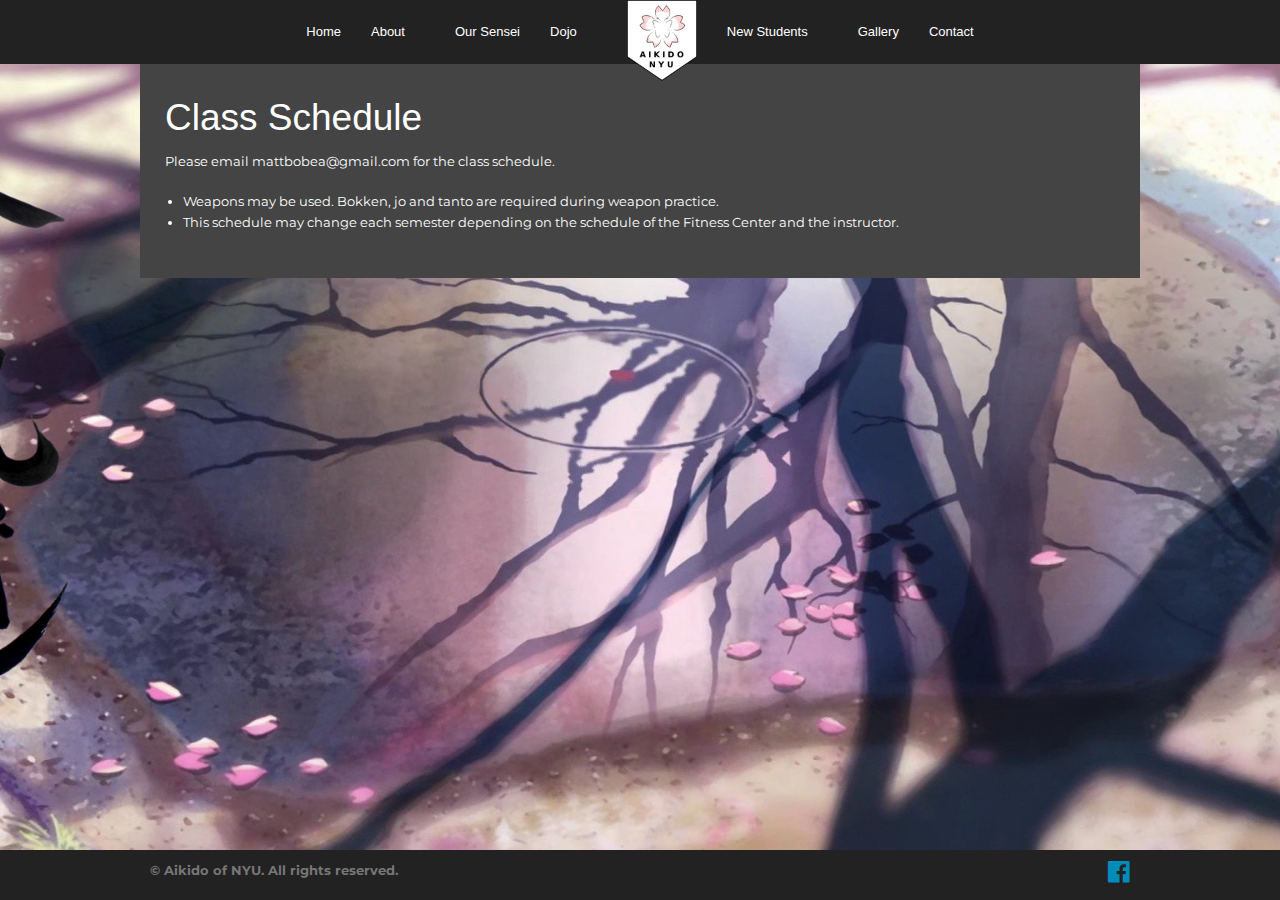
<file: schedule.html>
<!doctype html>
<html class="no-js" lang="en">
<head>
	<meta charset="utf-8" />
	<meta name="viewport" content="width=device-width, initial-scale=1.0" />
	<title>Aikido of NYU</title>
	<link rel="stylesheet" href="css/foundation.css" />
	<link rel="stylesheet" href="css/foundation-icons.css" />
	<link rel="stylesheet" href="css/aikido.css">
	<link href="http://fonts.googleapis.com/css?family=Montserrat:400,700" rel="stylesheet" type="text/css">
	<script src="js/vendor/modernizr.js"></script>

	<!--[if !IE 7]>
		<style type="text/css">
			#wrap {display:table;height:100%}
		</style>
	<![endif]-->

</head>

<body>
	<div id="wrap">
		<div class="contain-to-grid">
			<nav class="top-bar" data-topbar>
				<ul class="title-area">
					<li class="name">
					</li>
					<li class="toggle-topbar menu-icon"><a href="#"><span>Menu</span></a></li>
				</ul>

				<section class="top-bar-section">
					<ul class="">
						<li class=""><a href="index.html">Home</a></li>
						<li class="has-dropdown">
							<a href="what.html">About</a>
							<ul class="dropdown">
								<li><a href="what.html">What is Aikido?</a></li>
								<li><a href="dojo.html">Our Dojo</a></li>
								<li><a href="letter.html">Letter About Ego</a></li>
							</ul>
						</li>
						<li class=""><a href="sensei.html">Our Sensei</a></li>
						<li class="has-dropdown">
							<a href="schedule.html">Dojo</a>
							<ul class="dropdown">
								<li><a href="schedule.html">Schedule</a></li>
								<li><a href="location.html">Location</a></li>
							</ul>
						</li>
						<li class="logo"><a href="index.html"><img src="img/logo.png" width="70"></a></li>
						<li class="has-dropdown">
							<a href="new.html">New Students</a>
							<ul class="dropdown">
								<li><a href="new.html">New Students</a></li>
								<li><a href="form.html">New Student Form</a></li>
							</ul>
						</li>
						<li class=""><a href="media.html">Gallery</a></li>
						<li class=""><a href="contact.html">Contact</a></li>
					</ul>
				</section>
			</nav>
		</div>

		<div id="main">
			<div class="row text">
				<h2>Class Schedule</h2>
				<p>Please email mattbobea@gmail.com for the class schedule.</p>
				<ul>
					<li>Weapons may be used. Bokken, jo and tanto are required during weapon practice.</li>
					<li>This schedule may change each semester depending on the schedule of the Fitness Center and the instructor.</li>
				</ul>
			</div>
		</div>
	</div>

	<div id="footer">
		<div class="row">
			<div class="left">
				&copy; Aikido of NYU. All rights reserved.
			</div>
			<div class="right">
				<a href="https://www.facebook.com/groups/polyaikido/" target="_blank"><i class="fi-social-facebook right"></i></a>
			</div>
		</div>
	</div>

	<script src="js/vendor/jquery.js"></script>
	<script src="js/foundation.min.js"></script>
	<script>
		$(document).foundation();
	</script>
</body>
</html>
</file>
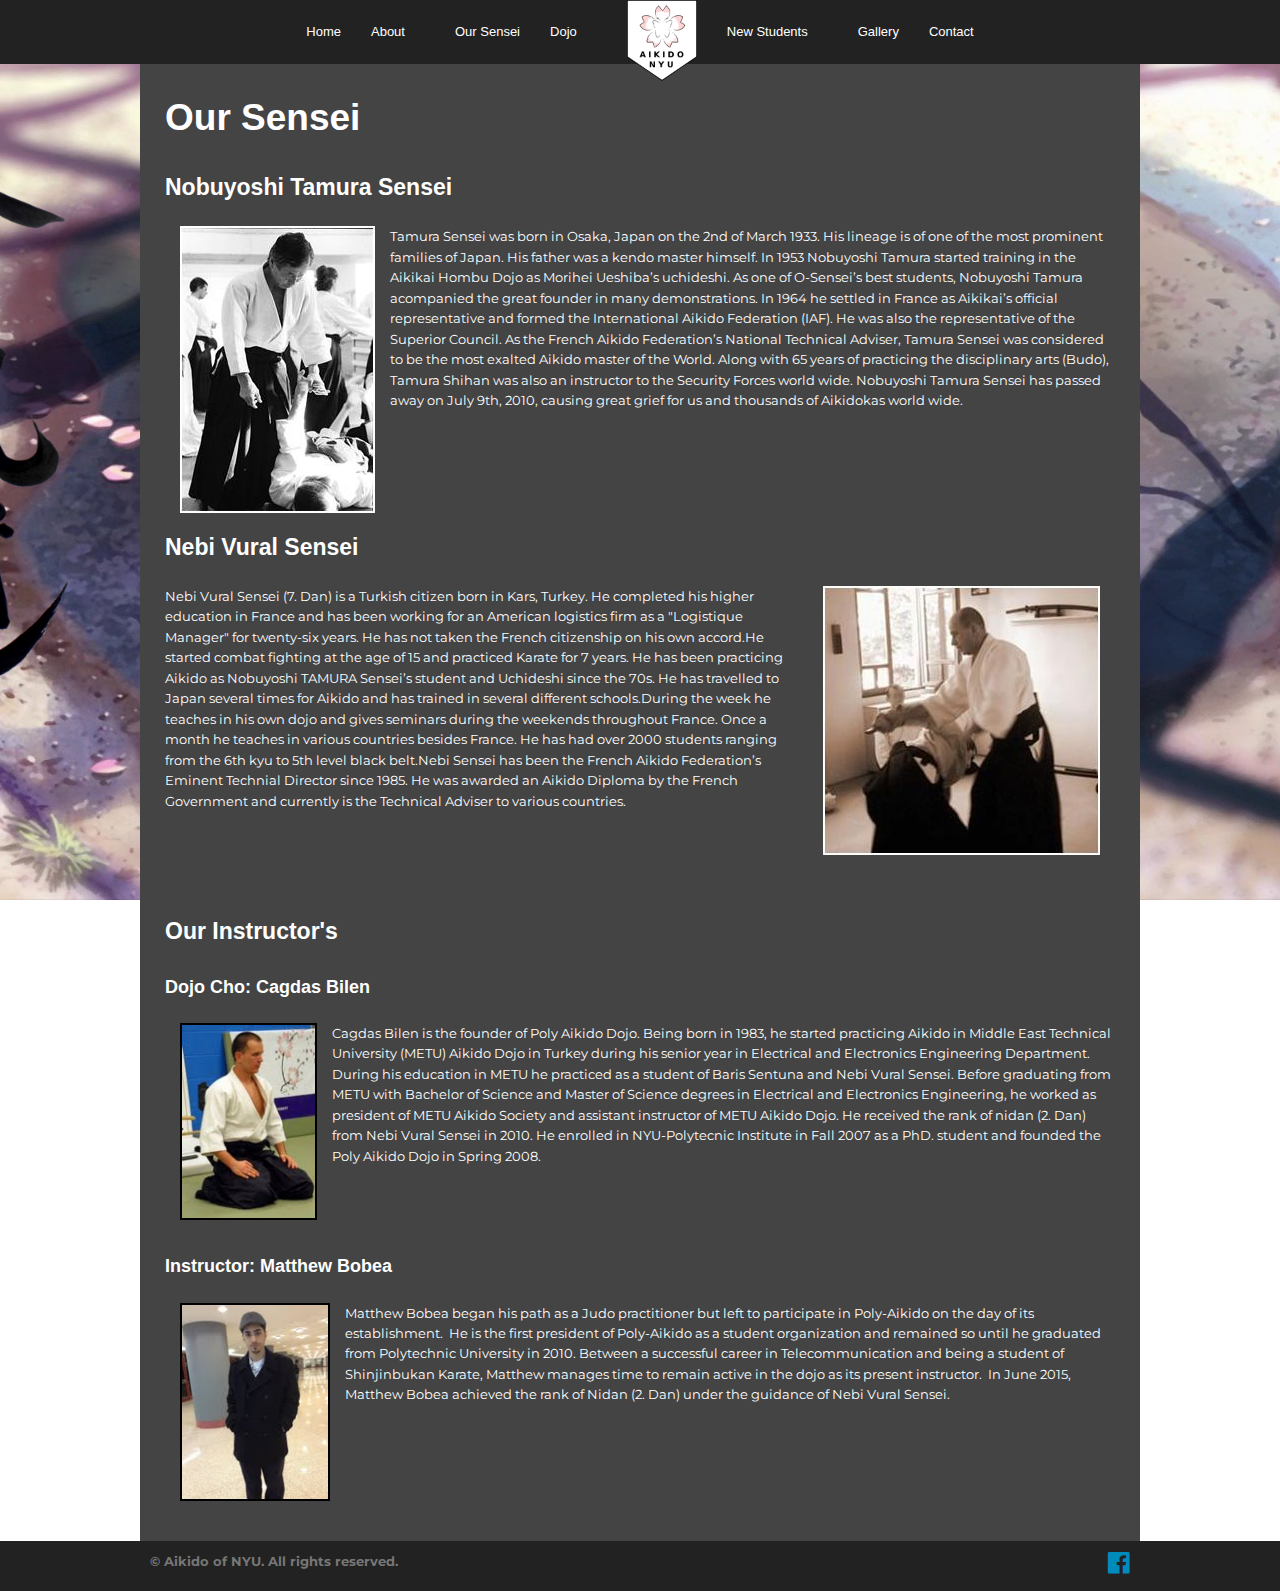
<file: sensei.html>
<!doctype html>
<html class="no-js" lang="en">
<head>
	<meta charset="utf-8" />
	<meta name="viewport" content="width=device-width, initial-scale=1.0" />
	<title>Aikido of NYU</title>
	<link rel="stylesheet" href="css/foundation.css" />
	<link rel="stylesheet" href="css/foundation-icons.css" />
	<link rel="stylesheet" href="css/aikido.css">
	<link href="http://fonts.googleapis.com/css?family=Montserrat:400,700" rel="stylesheet" type="text/css">
	<script src="js/vendor/modernizr.js"></script>

	<!--[if !IE 7]>
		<style type="text/css">
			#wrap {display:table;height:100%}
		</style>
	<![endif]-->

</head>

<body>
	<div id="wrap">
		<div class="contain-to-grid">
			<nav class="top-bar" data-topbar>
				<ul class="title-area">
					<li class="name">
					</li>
					<li class="toggle-topbar menu-icon"><a href="#"><span>Menu</span></a></li>
				</ul>

				<section class="top-bar-section">
					<ul class="">
						<li class=""><a href="index.html">Home</a></li>
						<li class="has-dropdown">
							<a href="what.html">About</a>
							<ul class="dropdown">
								<li><a href="what.html">What is Aikido?</a></li>
								<li><a href="dojo.html">Our Dojo</a></li>
								<li><a href="letter.html">Letter About Ego</a></li>
							</ul>
						</li>
						<li class=""><a href="sensei.html">Our Sensei</a></li>
						<li class="has-dropdown">
							<a href="schedule.html">Dojo</a>
							<ul class="dropdown">
								<li><a href="schedule.html">Schedule</a></li>
								<li><a href="location.html">Location</a></li>
							</ul>
						</li>
						<li class="logo"><a href="index.html"><img src="img/logo.png" width="70"></a></li>
						<li class="has-dropdown">
							<a href="new.html">New Students</a>
							<ul class="dropdown">
								<li><a href="new.html">New Students</a></li>
								<li><a href="form.html">New Student Form</a></li>
							</ul>
						</li>
						<li class=""><a href="media.html">Gallery</a></li>
						<li class=""><a href="contact.html">Contact</a></li>
					</ul>
				</section>
			</nav>
		</div>

		<div id="main">
			<div class="row text">
				<h2><b>Our Sensei</b></h2>
				<br>
				<h4><b>Nobuyoshi Tamura Sensei</b></h4>
				<img class="img left" src="img/Tamura.jpg">
				<br>
				<p>
					Tamura Sensei was born in Osaka, Japan on the 2nd of March 1933. His lineage is of one of the most prominent families of Japan. His father was a kendo master himself. In 1953 Nobuyoshi Tamura started training in the Aikikai Hombu Dojo as Morihei Ueshiba’s uchideshi. As one of O-Sensei’s best students, Nobuyoshi Tamura acompanied the great founder in many demonstrations. In 1964 he settled in France as Aikikai’s official representative and formed the International Aikido Federation (IAF). He was also the representative of the Superior Council. As the French Aikido Federation’s National Technical Adviser, Tamura Sensei was considered to be the most exalted Aikido master of the World. Along with 65 years of practicing the disciplinary arts (Budo), Tamura Shihan was also an instructor to the Security Forces world wide. Nobuyoshi Tamura Sensei has passed away on July 9th, 2010, causing great grief for us and thousands of Aikidokas world wide.
				</p>
				<br>
				<br>
				<br>
				<br>
				<br>
				<br>
				<h4><b>Nebi Vural Sensei</b></h4>
				<img class="img right" src="img/nebisensei.jpg">
				<br>
				<p>
					Nebi Vural Sensei (7. Dan) is a Turkish citizen born in Kars, Turkey. He completed his higher education in France and has been working for an American logistics firm as a "Logistique Manager" for twenty-six years. He has not taken the French citizenship on his own accord.He started combat fighting at the age of 15 and practiced Karate for 7 years. He has been practicing Aikido as Nobuyoshi TAMURA Sensei’s student and Uchideshi since the 70s. He has travelled to Japan several times for Aikido and has trained in several different schools.During the week he teaches in his own dojo and gives seminars during the weekends throughout France. Once a month he teaches in various countries besides France. He has had over 2000 students ranging from the 6th kyu to 5th level black belt.Nebi Sensei has been the French Aikido Federation’s Eminent Technial Director since 1985. He was awarded an Aikido Diploma by the French Government and currently is the Technical Adviser to various countries.
				</p>
				<br>
				<br>
				<br>
				<br>
				<br>
				<h4><b>Our Instructor's</b></h4>
				<br>
				<h5><b>Dojo Cho: Cagdas Bilen</b></h5>
				<img class="img left" src="img/cagdas.jpg" style="border:2px solid black" width="137">
				<br>
				<p>
					Cagdas Bilen is the founder of Poly Aikido Dojo. Being born in 1983, he started practicing Aikido in Middle East Technical University (METU) Aikido Dojo in Turkey during his senior year in Electrical and Electronics Engineering Department. During his education in METU he practiced as a student of Baris Sentuna and Nebi Vural Sensei. Before graduating from METU with Bachelor of Science and Master of Science degrees in Electrical and Electronics Engineering, he worked as president of METU Aikido Society and assistant instructor of METU Aikido Dojo. He received the rank of nidan (2. Dan) from Nebi Vural Sensei in 2010. He enrolled in NYU-Polytecnic Institute in Fall 2007 as a PhD. student and founded the Poly Aikido Dojo in Spring 2008.
				</p>
				<br>
				<br>
				<br>
				<br>

				<!-- <h5><b>Former Instructor: Yegor Ius</b></h5>
				<img class="img right" src="img/yegor.jpg" style="border:2px solid black" width="150">
				<br>
				<p>
					Yegor Ius has been practicing Aikido in Poly Aikido Dojo since January 2009 while pursuing a duel degree in Computer Engineering and Electrical Engineering. He is an I.T. enthusiast and instructed Poly-Aikido durring the 2012 school year. &nbsp;Yegor is Ranked 1st Kyu under Cagdas Bilen.
				</p>
				<br>
				<br>
				<br>
				<br>
				<br>
				<br> -->
				<h5><b>Instructor: Matthew Bobea</b></h5>
				<img class="img left" src="img/matthew.jpg" style="border:2px solid black" width="150">
				<br>
				<p>
					Matthew Bobea began his path as a Judo practitioner but left to participate in Poly-Aikido on the day of its establishment. &nbsp;He is the first president of Poly-Aikido as a student organization and remained so until he graduated from Polytechnic University in 2010. Between a successful career in Telecommunication and being a student of Shinjinbukan Karate, Matthew manages time to remain active in the dojo as its present instructor. &nbsp;In June 2015, Matthew Bobea achieved the rank of Nidan (2. Dan) under the guidance of Nebi Vural Sensei.
				</p>
				<br>
				<br>
				<br>
				<br>
				<br>
			</div>
		</div>
	</div>

	<div id="footer">
		<div class="row">
			<div class="left">
				&copy; Aikido of NYU. All rights reserved.
			</div>
			<div class="right">
				<a href="https://www.facebook.com/groups/polyaikido/" target="_blank"><i class="fi-social-facebook right"></i></a>
			</div>
		</div>
	</div>

	<script src="js/vendor/jquery.js"></script>
	<script src="js/foundation.min.js"></script>
	<script>
		$(document).foundation();
	</script>
</body>
</html>
</file>
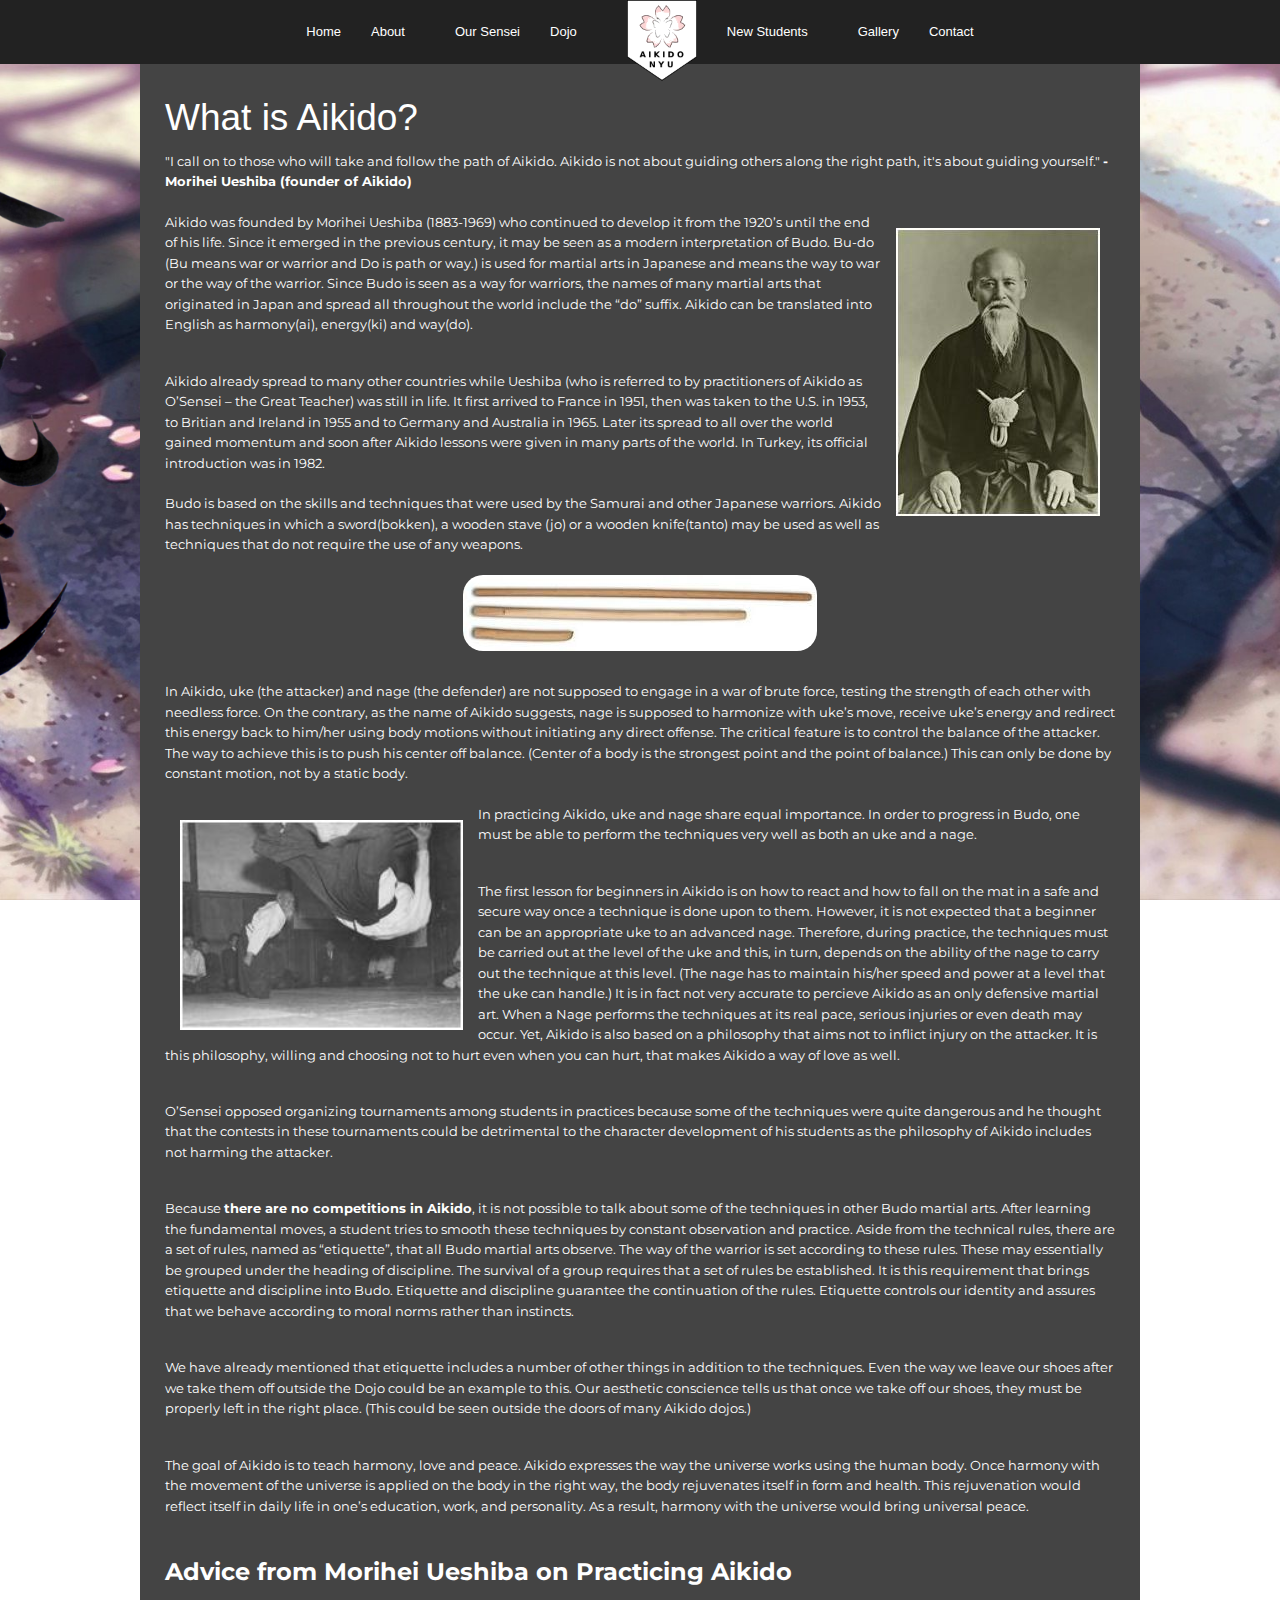
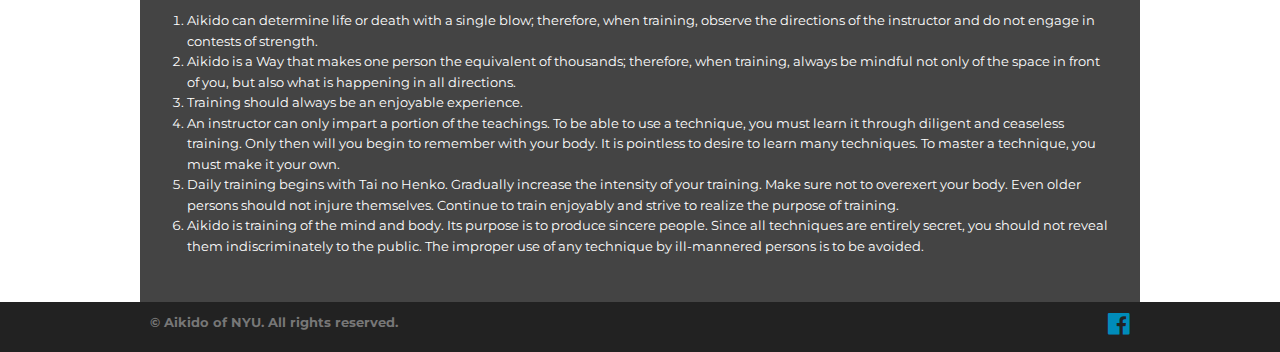
<file: what.html>
<!doctype html>
<html class="no-js" lang="en">
<head>
	<meta charset="utf-8" />
	<meta name="viewport" content="width=device-width, initial-scale=1.0" />
	<title>Aikido of NYU</title>
	<link rel="stylesheet" href="css/foundation.css" />
	<link rel="stylesheet" href="css/foundation-icons.css" />
	<link rel="stylesheet" href="css/aikido.css">
	<link href="http://fonts.googleapis.com/css?family=Montserrat:400,700" rel="stylesheet" type="text/css">
	<script src="js/vendor/modernizr.js"></script>

	<!--[if !IE 7]>
		<style type="text/css">
			#wrap {display:table;height:100%}
		</style>
	<![endif]-->

</head>

<body>
	<div id="wrap">
		<div class="contain-to-grid">
			<nav class="top-bar" data-topbar>
				<ul class="title-area">
					<li class="name">
					</li>
					<li class="toggle-topbar menu-icon"><a href="#"><span>Menu</span></a></li>
				</ul>

				<section class="top-bar-section">
					<ul class="">
						<li class=""><a href="index.html">Home</a></li>
						<li class="has-dropdown">
							<a href="what.html">About</a>
							<ul class="dropdown">
								<li><a href="what.html">What is Aikido?</a></li>
								<li><a href="dojo.html">Our Dojo</a></li>
								<li><a href="letter.html">Letter About Ego</a></li>
							</ul>
						</li>
						<li class=""><a href="sensei.html">Our Sensei</a></li>
						<li class="has-dropdown">
							<a href="schedule.html">Dojo</a>
							<ul class="dropdown">
								<li><a href="schedule.html">Schedule</a></li>
								<li><a href="location.html">Location</a></li>
							</ul>
						</li>
						<li class="logo"><a href="index.html"><img src="img/logo.png" width="70"></a></li>
						<li class="has-dropdown">
							<a href="new.html">New Students</a>
							<ul class="dropdown">
								<li><a href="new.html">New Students</a></li>
								<li><a href="form.html">New Student Form</a></li>
							</ul>
						</li>
						<li class=""><a href="media.html">Gallery</a></li>
						<li class=""><a href="contact.html">Contact</a></li>
					</ul>
				</section>
			</nav>
		</div>

		<div id="main">
			<div class="row text">
				<h2>What is Aikido?</h2>
				<p>
					"I call on to those who will take and follow the path of Aikido. Aikido is not about guiding others along the right path, it's about guiding yourself."
					<b>-Morihei Ueshiba (founder of Aikido)</b>
				</p>
				<p>
					<img src="img/ueshiba.jpg" class="right img">
					Aikido was founded by Morihei Ueshiba (1883-1969) who continued to develop it from the 1920’s until the end of his life. Since it emerged in the previous century, it may be seen as a modern interpretation of Budo. Bu-do (Bu means war or warrior and Do is path or way.) is used for martial arts in Japanese and means the way to war or the way of the warrior. Since Budo is seen as a way for warriors, the names of many martial arts that originated in Japan and spread all throughout the world include the “do” suffix. Aikido can be translated into English as harmony(ai), energy(ki) and way(do).
				</p>
				<br>
				<p>
					Aikido already spread to many other countries while Ueshiba (who is referred to by practitioners of Aikido as O’Sensei – the Great Teacher) was still in life. It first arrived to France in 1951, then was taken to the U.S. in 1953, to Britian and Ireland in 1955 and to Germany and Australia in 1965. Later its spread to all over the world gained momentum and soon after Aikido lessons were given in many parts of the world. In Turkey, its official introduction was in 1982.
				</p>
				<p>
					Budo is based on the skills and techniques that were used by the Samurai and other Japanese warriors. Aikido has techniques in which a sword(bokken), a wooden stave (jo) or a wooden knife(tanto) may be used as well as techniques that do not require the use of any weapons.
				</p>
				<img src="img/weapons.jpg" class="center img rounded">
				<br>
				<p>
					In Aikido, uke (the attacker) and nage (the defender) are not supposed to engage in a war of brute force, testing the strength of each other with needless force. On the contrary, as the name of Aikido suggests, nage is supposed to harmonize with uke’s move, receive uke’s energy and redirect this energy back to him/her using body motions without initiating any direct offense. The critical feature is to control the balance of the attacker. The way to achieve this is to push his center off balance. (Center of a body is the strongest point and the point of balance.) This can only be done by constant motion, not by a static body.
				</p>
				<p>
					<img src="img/throw.jpg" width = "283px" class="left img">
					In practicing Aikido, uke and nage share equal importance. In order to progress in Budo, one must be able to perform the techniques very well as both an uke and a nage.
				</p>
				<br>
				<p>
					The first lesson for beginners in Aikido is on how to react and how to fall on the mat in a safe and secure way once a technique is done upon to them. However, it is not expected that a beginner can be an appropriate uke to an advanced nage. Therefore, during practice, the techniques must be carried out at the level of the uke and this, in turn, depends on the ability of the nage to carry out the technique at this level. (The nage has to maintain his/her speed and power at a level that the uke can handle.) It is in fact not very accurate to percieve Aikido as an only defensive martial art. When a Nage performs the techniques at its real pace, serious injuries or even death may occur. Yet, Aikido is also based on a philosophy that aims not to inflict injury on the attacker. It is this philosophy, willing and choosing not to hurt even when you can hurt, that makes Aikido a way of love as well.
				</p>
				<br>
				<p>
					O’Sensei opposed organizing tournaments among students in practices because some of the techniques were quite dangerous and he thought that the contests in these tournaments could be detrimental to the character development of his students as the philosophy of Aikido includes not harming the attacker.
				</p>
				<br>
				<p>
					Because <b>there are no competitions in Aikido</b>, it is not possible to talk about some of the techniques in other Budo martial arts. After learning the fundamental moves, a student tries to smooth these techniques by constant observation and practice. Aside from the technical rules, there are a set of rules, named as “etiquette”, that all Budo martial arts observe. The way of the warrior is set according to these rules. These may essentially be grouped under the heading of discipline. The survival of a group requires that a set of rules be established. It is this requirement that brings etiquette and discipline into Budo. Etiquette and discipline guarantee the continuation of the rules. Etiquette controls our identity and assures that we behave according to moral norms rather than instincts.
				</p>
				<br>
				<p>
					We have already mentioned that etiquette includes a number of other things in addition to the techniques. Even the way we leave our shoes after we take them off outside the Dojo could be an example to this. Our aesthetic conscience tells us that once we take off our shoes, they must be properly left in the right place. (This could be seen outside the doors of many Aikido dojos.)
				</p>
				<br>
				<p>
					The goal of Aikido is to teach harmony, love and peace. Aikido expresses the way the universe works using the human body. Once harmony with the movement of the universe is applied on the body in the right way, the body rejuvenates itself in form and health. This rejuvenation would reflect itself in daily life in one’s education, work, and personality. As a result, harmony with the universe would bring universal peace.
				</p>
				<br>
				<p>
					<b><font size = "5" >Advice from Morihei Ueshiba on Practicing Aikido</font></b>
				</p>

				<ol>
					<li>Aikido can determine life or death with a single blow; therefore, when training, observe the directions of the instructor and do not engage in contests of strength.</li>
					<li>Aikido is a Way that makes one person the equivalent of thousands; therefore, when training, always be mindful not only of the space in front of you, but also what is happening in all directions.</li>
					<li>Training should always be an enjoyable experience.</li>
					<li>An instructor can only impart a portion of the teachings. To be able to use a technique, you must learn it through diligent and ceaseless training. Only then will you begin to remember with your body. It is pointless to desire to learn many techniques. To master a technique, you must make it your own.</li>
					<li>Daily training begins with Tai no Henko. Gradually increase the intensity of your training. Make sure not to overexert your body. Even older persons should not injure themselves. Continue to train enjoyably and strive to realize the purpose of training.</li>
					<li>Aikido is training of the mind and body. Its purpose is to produce sincere people. Since all techniques are entirely secret, you should not reveal them indiscriminately to the public. The improper use of any technique by ill-mannered persons is to be avoided.</li>
				</ol>
			</div>
		</div>
	</div>

	<div id="footer">
		<div class="row">
			<div class="left">
				&copy; Aikido of NYU. All rights reserved.
			</div>
			<div class="right">
				<a href="https://www.facebook.com/groups/polyaikido/" target="_blank"><i class="fi-social-facebook right"></i></a>
			</div>
		</div>
	</div>

	<script src="js/vendor/jquery.js"></script>
	<script src="js/foundation.min.js"></script>
	<script>
		$(document).foundation();
	</script>
</body>
</html>
</file>
<file: css/aikido.css>
html, body {
	height: 100%;
}

#wrap {
	min-height: 100%;
}

#main {
	width: 100%;
	overflow: auto;
	padding-bottom: 50px;
}

#footer {
	position: relative;
	margin-top: -50px;
	height: 50px;
	clear:both;
	background-color: #222222;
	color: #777777;
	font-size: 0.8em;
	font-weight: bold;
} 

/*Opera Fix*/
body:before {
	content:"";
	height:100%;
	float:left;
	width:0;
	margin-top:-32767px;/
}

body {
	font-family: 'Montserrat', sans-serif;
	background-color: #111;
	color: #fff;
}

@media only screen and (min-width: 40.063em) {
	body {
		background: url('../img/background.png') no-repeat center center fixed; 
	  	-webkit-background-size: cover;
	  	-moz-background-size: cover;
	  	-o-background-size: cover;
	  	background-size: cover;	
	}
}

.contain-to-grid, .top-bar, .top-bar-section li a:not(.button) {
	background: #222222 !important;
}

.top-bar-section li a:not(.button):hover {
	background: #111111 !important;
}

.top-bar-section li.logo a:not(.button) {
	background-color: transparent !important;
}

.top-bar-section li.logo {
	margin-bottom: -22px;
}

@media only screen and (max-width: 40em) { 
	.top-bar-section li.logo {
		display: none;
	}
}

@media only screen and (min-width: 40.063em) {
	nav.top-bar {
		text-align: center;
		height: 64px;
		line-height: 64px;
	}
	
	section.top-bar-section {
		display: inline-block;
	}
	
	section.top-bar-section li a {
		line-height: 64px !important;
	}
}

.top-bar-section .has-dropdown > a:after {
	display: none;
}

.text h2, .text h3, .text h4, .text h5 {
	color: #fff;
}

.justify {
	text-align: justify;
}

.text {
	background-color: #444;
	padding: 25px;
}

.text p, .text li {
	font-size: 0.8em;
}

.img {
	margin: 15px;
}

.rounded {
	-webkit-border-radius: 20px;
	-moz-border-radius: 20px;
	border-radius: 20px;
}

.center {
	margin-left: auto;
	margin-right: auto;
	display: block;
}

#footer .left {
	padding: 15px 10px;
}

#footer .fi-social-facebook {
	padding: 7px 10px 0 0;
	font-size: 30px;
}
</file>
